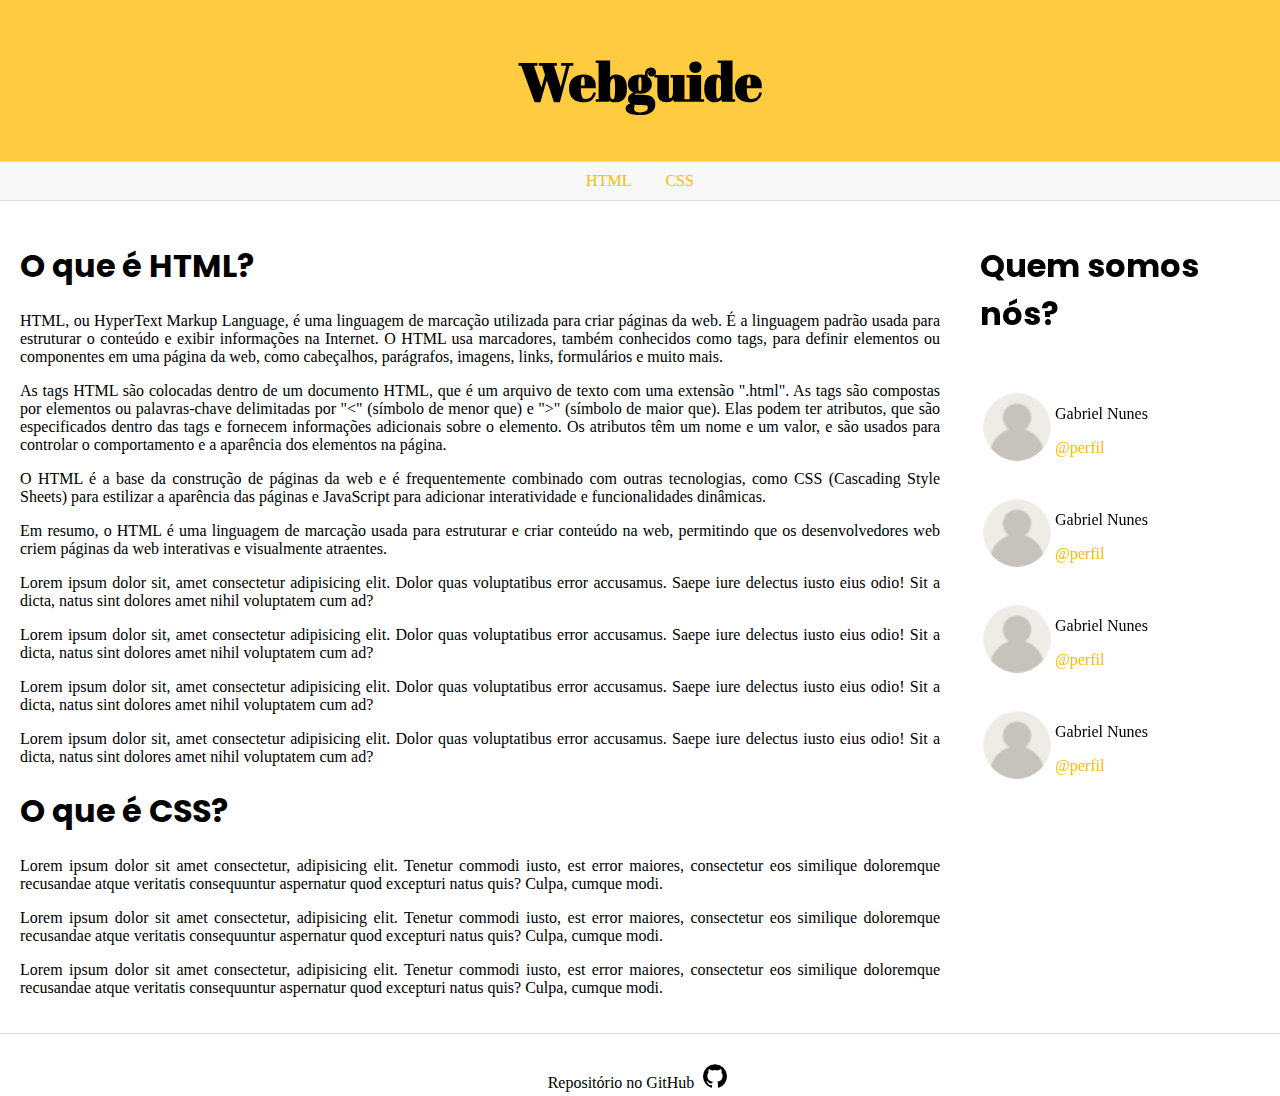
<file: index.html>
<!DOCTYPE html>
<html lang="pt-br">
<head>
    <meta charset="UTF-8">
    <meta http-equiv="X-UA-Compatible" content="IE=edge">
    <meta name="viewport" content="width=device-width, initial-scale=1.0">
    <title>WebGuide HTML/CSS</title>
    <link rel="shortcut icon" href="images/favicon.ico" type="image/x-icon"> <!--Favicon-->
    <link rel="stylesheet" href="style.css"> <!--CSS externo-->
</head>
<body>
    <section id="cabeçalho"> <!--Cabeçalho da página-->
        <header>
            <h1 class="título">Webguide</h1>
            <nav id="barraNavegacao">
                <a href="pagina02html.html" id="html"> HTML</a>
                <a href="pagina03css.html" id="css"> CSS</a>
            </nav>
        </header>
    </section>

    <div class="linha">
        <section id="conteudo"> <!--Conteúdo-->
            <article>
                <h1>O que é HTML?</h1>
                <p>HTML, ou HyperText Markup Language, é uma linguagem de marcação utilizada para criar páginas da web. É a linguagem padrão usada para estruturar o conteúdo e exibir informações na Internet. O HTML usa marcadores, também conhecidos como tags, para definir elementos ou componentes em uma página da web, como cabeçalhos, parágrafos, imagens, links, formulários e muito mais.</p>
                <p>As tags HTML são colocadas dentro de um documento HTML, que é um arquivo de texto com uma extensão ".html". As tags são compostas por elementos ou palavras-chave delimitadas por "&lt;" (símbolo de menor que) e "&gt;" (símbolo de maior que). Elas podem ter atributos, que são especificados dentro das tags e fornecem informações adicionais sobre o elemento. Os atributos têm um nome e um valor, e são usados para controlar o comportamento e a aparência dos elementos na página.</p>
                <p>O HTML é a base da construção de páginas da web e é frequentemente combinado com outras tecnologias, como CSS (Cascading Style Sheets) para estilizar a aparência das páginas e JavaScript para adicionar interatividade e funcionalidades dinâmicas.</p>
                <p>Em resumo, o HTML é uma linguagem de marcação usada para estruturar e criar conteúdo na web, permitindo que os desenvolvedores web criem páginas da web interativas e visualmente atraentes.</p>
                <p>Lorem ipsum dolor sit, amet consectetur adipisicing elit. Dolor quas voluptatibus error accusamus. Saepe iure delectus iusto eius odio! Sit a dicta, natus sint dolores amet nihil voluptatem cum ad?</p>
                <p>Lorem ipsum dolor sit, amet consectetur adipisicing elit. Dolor quas voluptatibus error accusamus. Saepe iure delectus iusto eius odio! Sit a dicta, natus sint dolores amet nihil voluptatem cum ad?</p>
                <p>Lorem ipsum dolor sit, amet consectetur adipisicing elit. Dolor quas voluptatibus error accusamus. Saepe iure delectus iusto eius odio! Sit a dicta, natus sint dolores amet nihil voluptatem cum ad?</p>
                <p>Lorem ipsum dolor sit, amet consectetur adipisicing elit. Dolor quas voluptatibus error accusamus. Saepe iure delectus iusto eius odio! Sit a dicta, natus sint dolores amet nihil voluptatem cum ad?</p>
                <h1>O que é CSS?</h1>
                <p>Lorem ipsum dolor sit amet consectetur, adipisicing elit. Tenetur commodi iusto, est error maiores, consectetur eos similique doloremque recusandae atque veritatis consequuntur aspernatur quod excepturi natus quis? Culpa, cumque modi.</p>
                <p>Lorem ipsum dolor sit amet consectetur, adipisicing elit. Tenetur commodi iusto, est error maiores, consectetur eos similique doloremque recusandae atque veritatis consequuntur aspernatur quod excepturi natus quis? Culpa, cumque modi.</p>
                <p>Lorem ipsum dolor sit amet consectetur, adipisicing elit. Tenetur commodi iusto, est error maiores, consectetur eos similique doloremque recusandae atque veritatis consequuntur aspernatur quod excepturi natus quis? Culpa, cumque modi.</p>
            </article>
        </section>
        
        <aside> <!--Barra Lateral-->
            <div id="quemsomos">
                <h1>Quem somos nós?</h1>
                    <table id="tabelaComponente">
                        <tr class="profile1-card">
                            <td><img src="images/user_48px.png" class="user_image"></td>
                            <td>
                                <span>
                                    <p class="user_name">Gabriel Nunes</p>
                                    <a href="https://github.com/gabriel-nunes-s" class="user_link">@perfil</a>
                                </span>
                            </td>
                        </tr>
                        <tr class="profile2-card">
                            <td><img src="images/user_48px.png" class="user_image"></td>
                            <td>
                                <span>
                                    <p class="user_name">Gabriel Nunes</p>
                                    <a href="https://github.com/gabriel-nunes-s" class="user_link">@perfil</a>
                                </span>
                            </td>
                        </tr>
                        <tr class="profile3-card">
                            <td><img src="images/user_48px.png" class="user_image"></td>
                            <td>
                                <span>
                                    <p class="user_name">Gabriel Nunes</p>
                                    <a href="https://github.com/gabriel-nunes-s" class="user_link">@perfil</a>
                                </span>
                            </td>
                        </tr>
                        <tr class="profile4-card">
                            <td><img src="images/user_48px.png" class="user_image"></td>
                            <td>
                                <span>
                                    <p class="user_name">Gabriel Nunes</p>
                                    <a href="https://github.com/gabriel-nunes-s" class="user_link">@perfil</a>
                                </span>
                            </td>
                        </tr>
                    </table>
            </div>
        </aside>
    </div>

    <section id="rodapé"> <!--Rodapé da págine-->
        <footer>
            <span>
                <a href="https://github.com/gabriel-nunes-s/webguide-html-css" id="repositorio">Repositório no GitHub <img src="images/github.png" alt="icone" hspace="5"></a>
            </span>
        </footer>
    </section>

    <script src="script.js"></script>
</body>
</html>
</file>
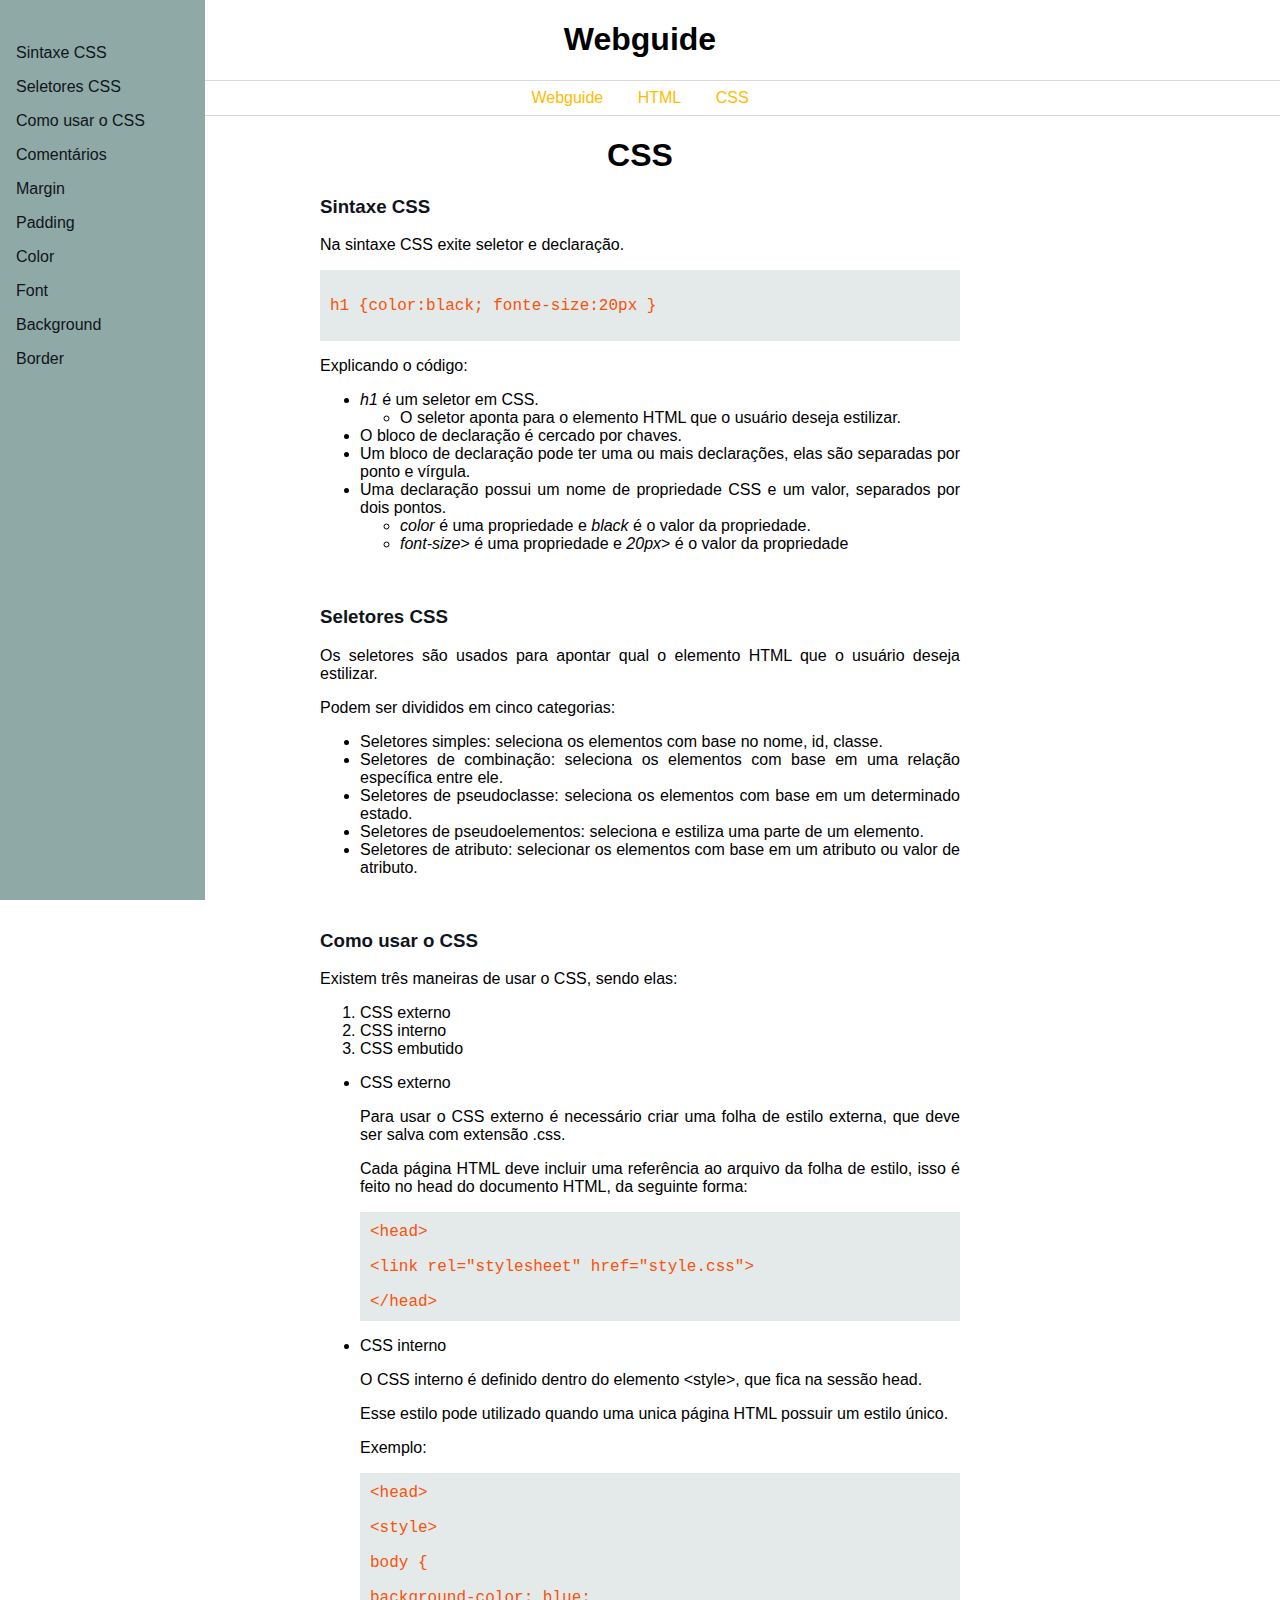
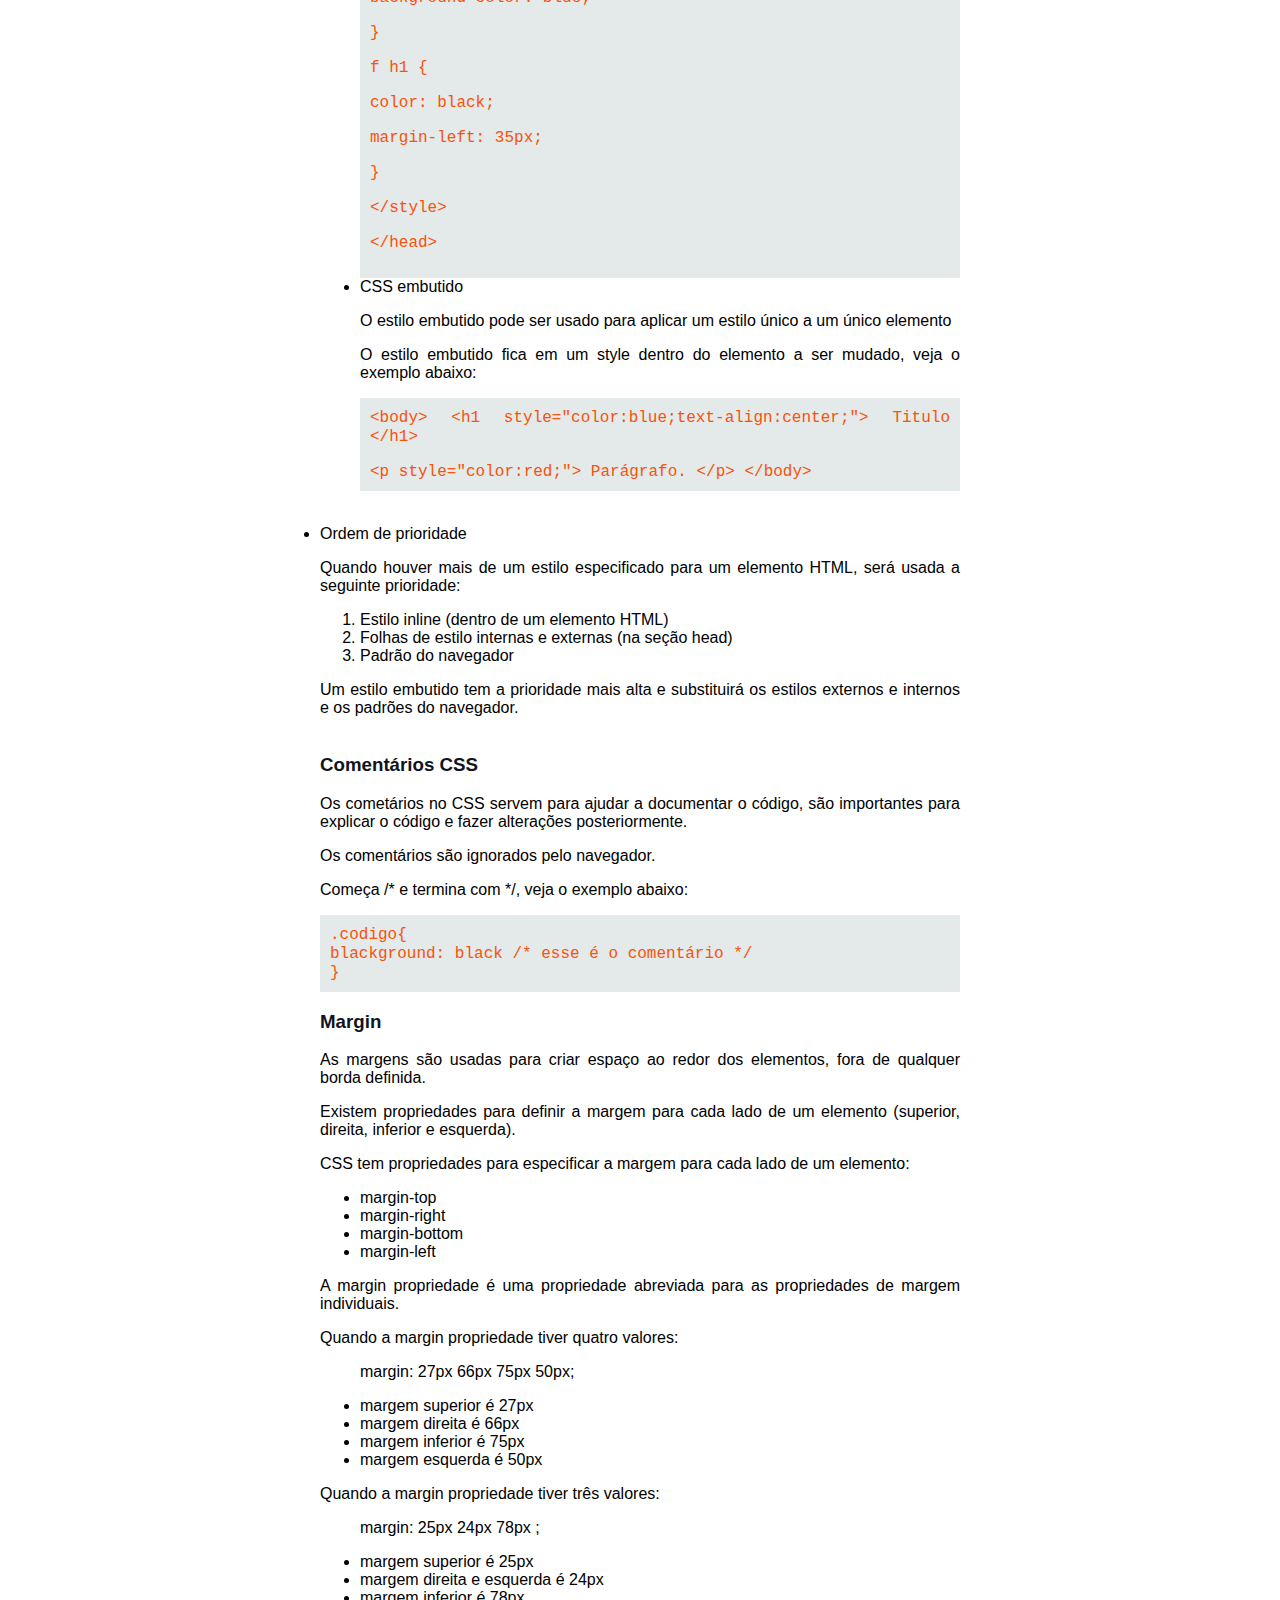
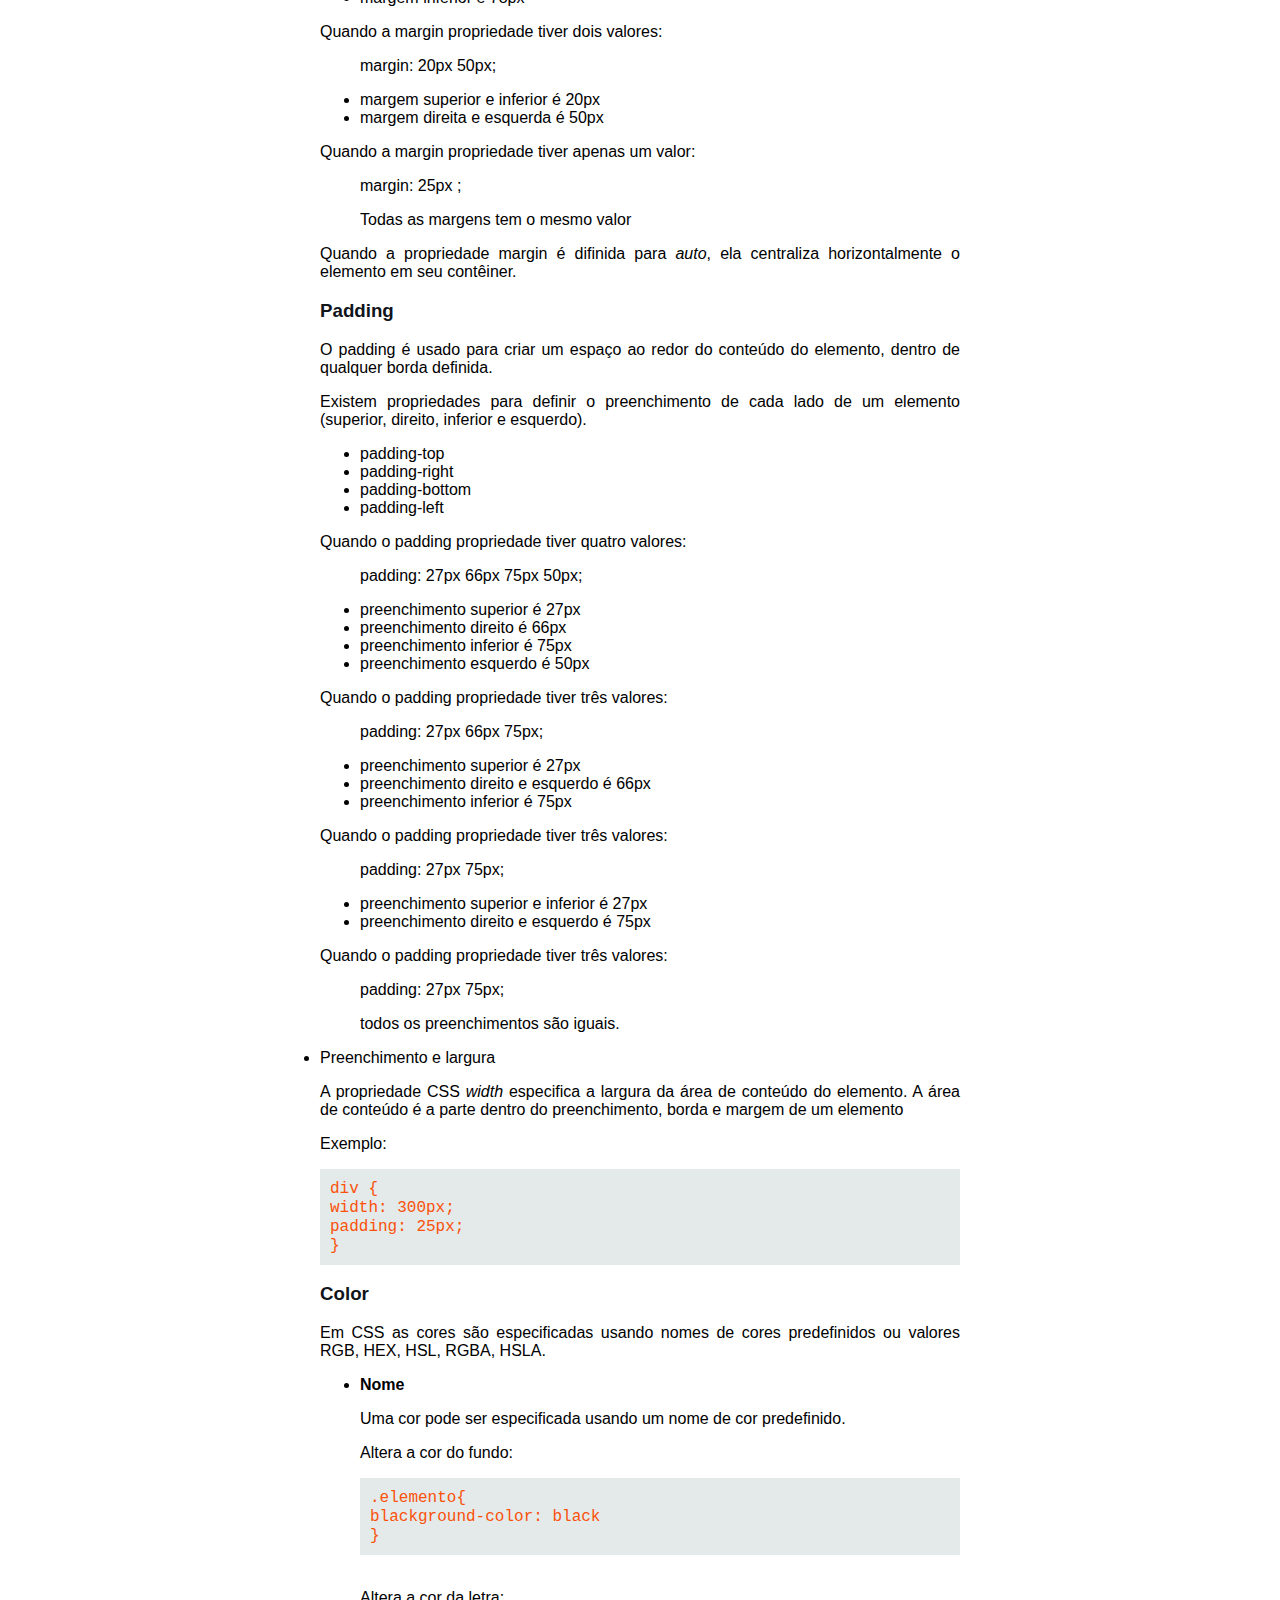
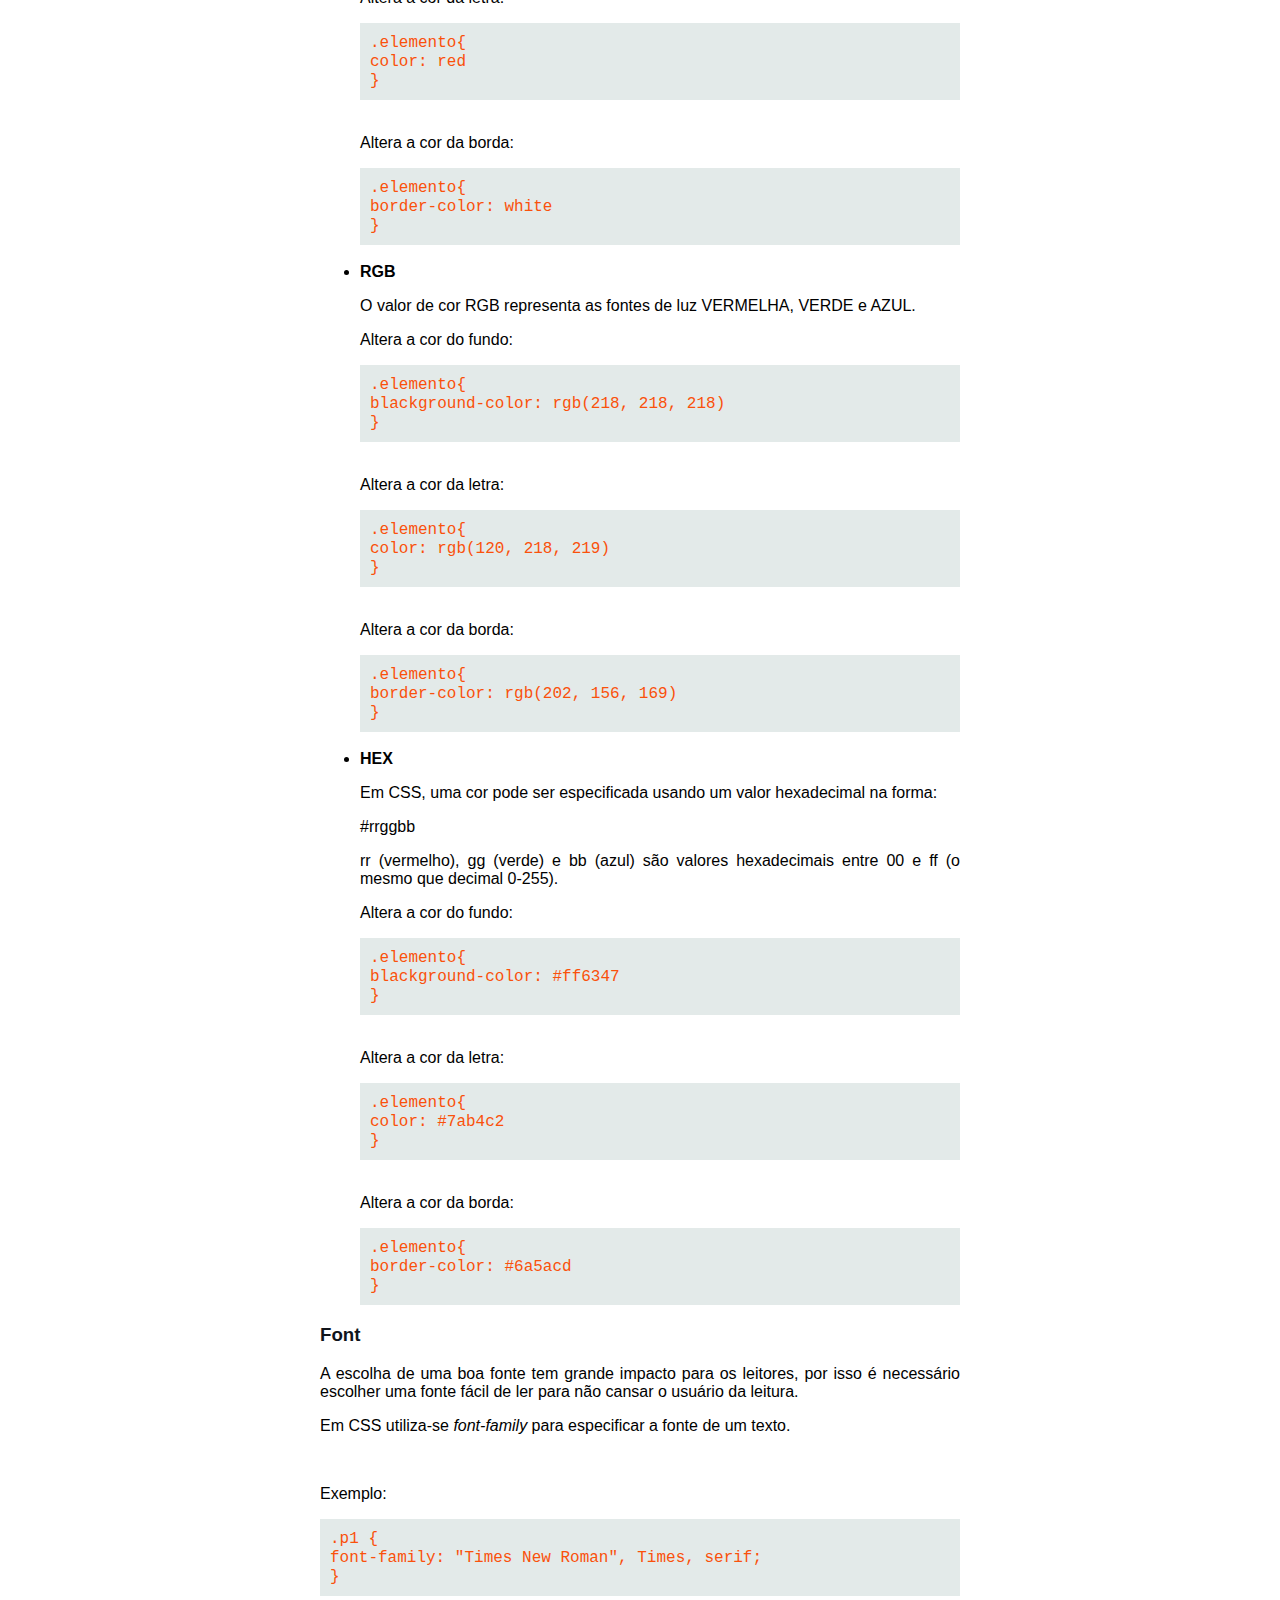
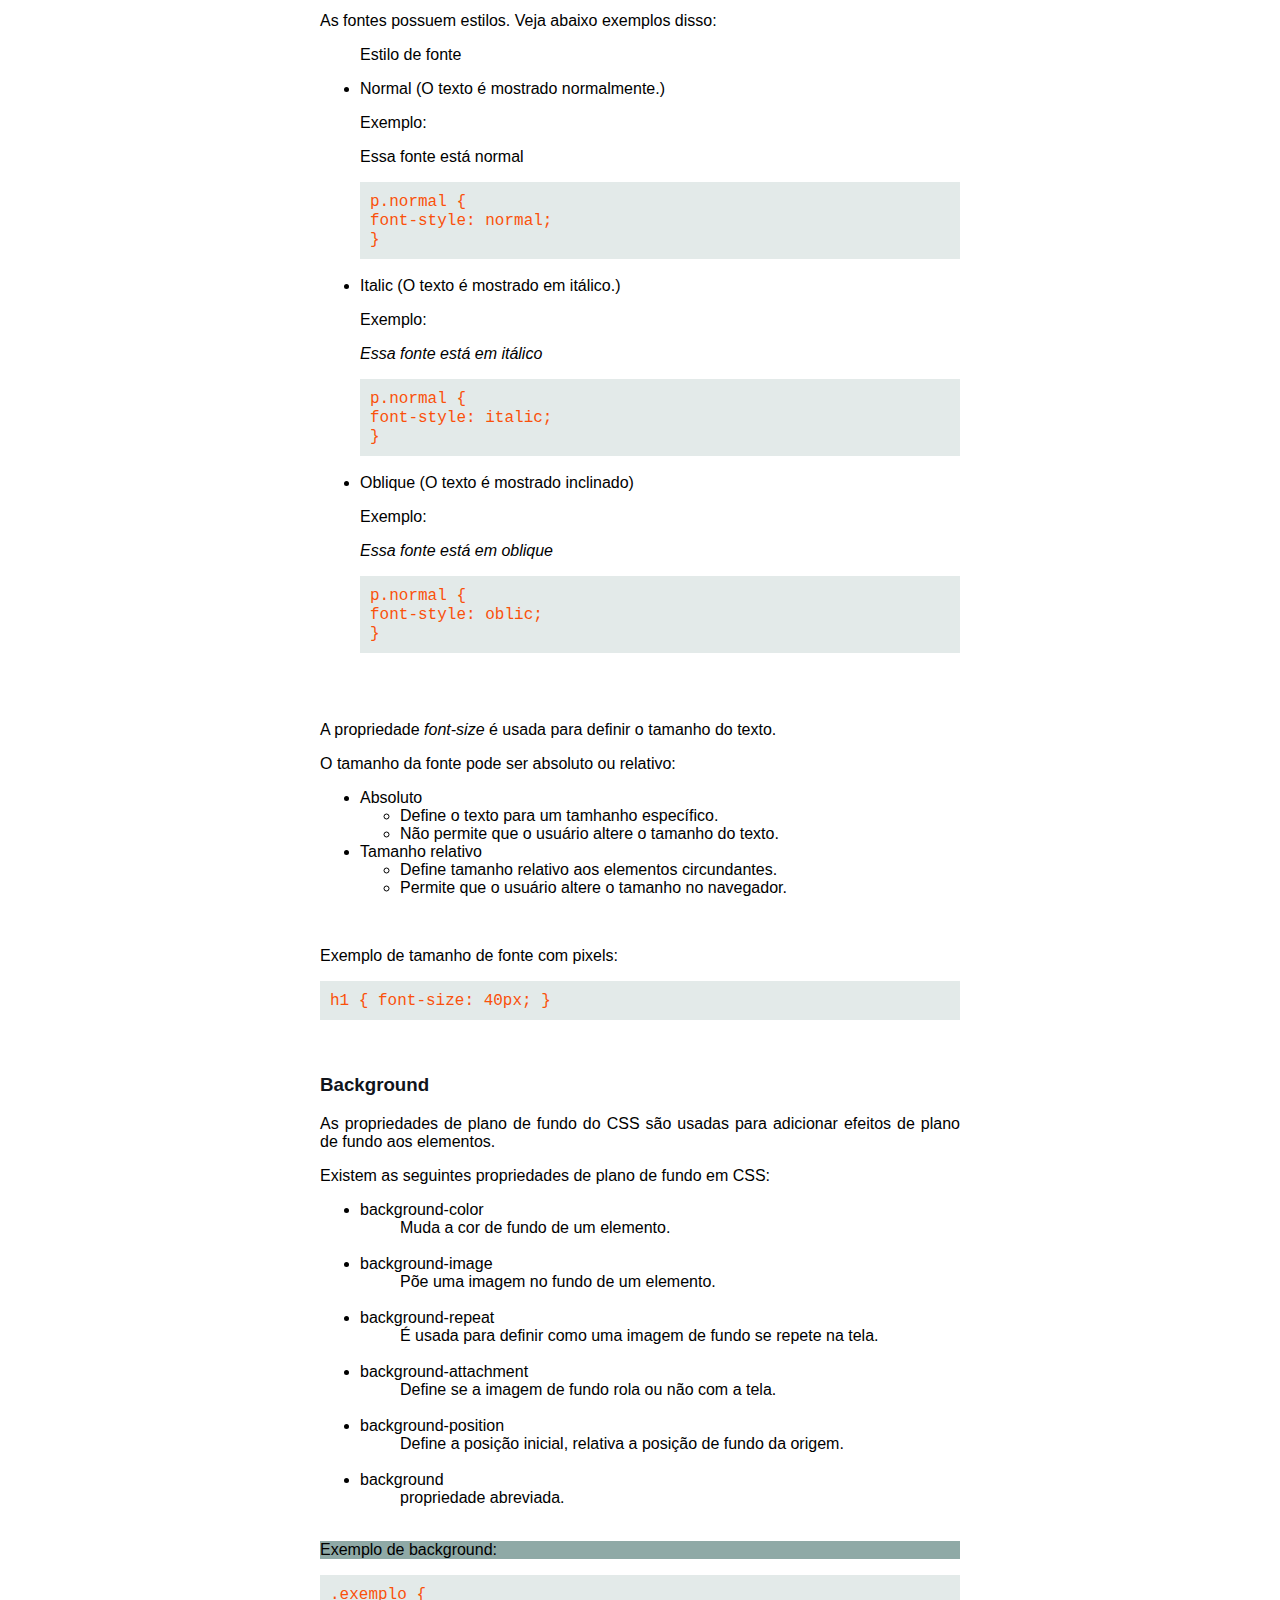
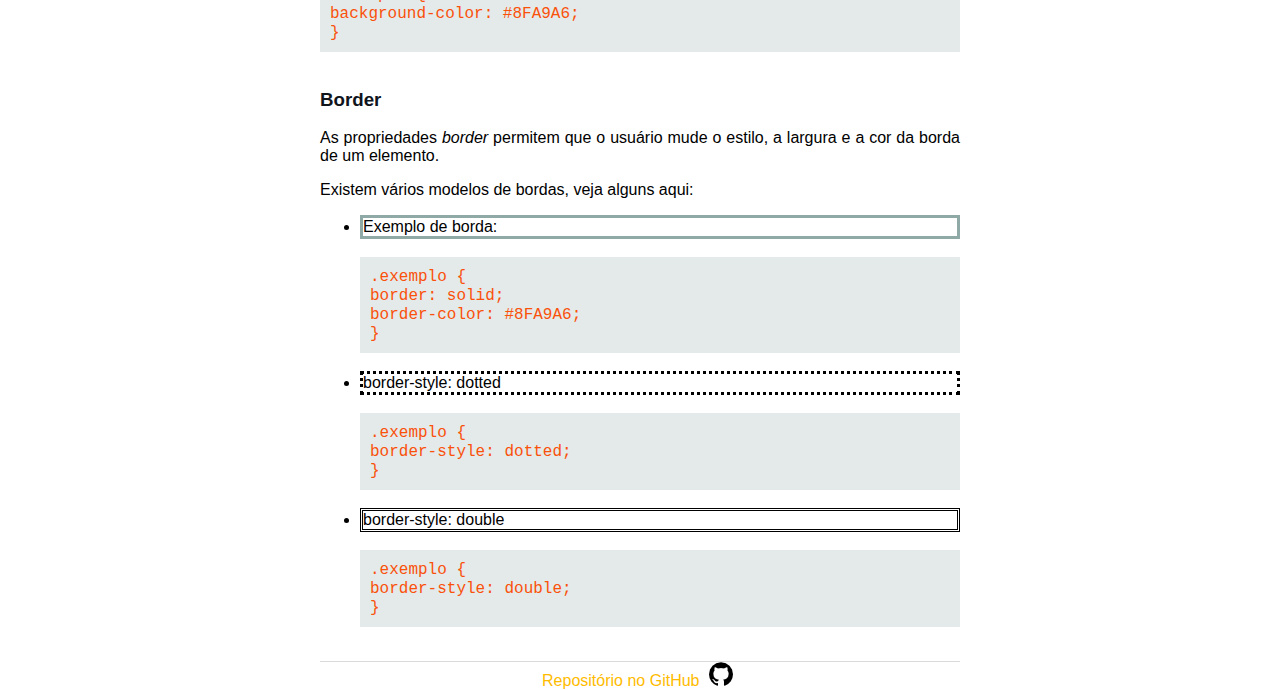
<file: webguide-html-css-main/pagina03css.html>
<!DOCTYPE html>
<html lang=pt-br>
<head>
    <meta charset="UTF-8">
    <meta http-equiv="X-UA-Compatible" content="IE=edge">
    <meta name="viewport" content="width=device-width, initial-scale=1.0">
    <title>WebGuide CSS</title>
    <link rel="shortcut icon" href="images/favicon.ico" type="image/x-icon"> <!--Favicon-->
    <link rel="stylesheet" href="style03.css"> <!--CSS externo-->


</head>
<body>
    <section id="cabeçalho"> <!--Cabeçalho da página-->
        <header>
            <h1 class="título">Webguide</h1>
            <nav id="barraNavegacao">
                <a href="index.html" id="Webguide">Webguide</a>
                <a href="pagina02html.html" id="html"> HTML</a>
                <a href="pagina03css.html" id="css"> CSS</a></li></nav>
        </header>
    </section>

    <div class="navbar">
        <ul>
            <br>
            <br>
            <li><a href="#sintaxe">Sintaxe CSS</a></li>
            <li><a href="#seletores">Seletores CSS</a></li>
            <li><a href="#comoUsar"> Como usar o CSS</a></li>
            <li><a href="#comentarios"> Comentários</a></li>
            <li><a href="#margin">Margin</a></li>
            <li><a href="#padding">Padding</a></li>
            <li><a href="#color">Color</a></li>
            <li><a href="#font">Font</a></li>
            <li><a href="#background">Background</a></li>
            <li><a href="#border">Border</a></li>
        </ul>
    </div>
    <div class="tudo">

    <h1>CSS</h1>

       <h3 id="sintaxe">Sintaxe CSS</h3>

    <p>Na sintaxe CSS exite seletor e declaração.</p>

    <div class="codigo">
        <p> <code> h1 {color:black; fonte-size:20px }</code></p>
    </div> <!--codigo-->

    <div class="explicacao">
        <p>Explicando o código: </p>
        <ul>
            <li> <em> h1 </em>é um seletor em CSS. 
                <ul><li>O seletor aponta para o elemento HTML que o usuário deseja estilizar.</li></ul>
            </li>
            <li>O bloco de declaração é cercado por chaves.</li>
            <li>Um bloco de declaração pode ter uma ou mais declarações, elas são separadas por ponto e vírgula.</li>
            <li>Uma declaração possui um nome de propriedade CSS e um valor, separados por dois pontos.
                <ul> <li> <em> color</em> é uma propriedade e <em>black </em> é o valor da propriedade.</li>
                     <li><em>font-size</em>> é uma propriedade e <em>20px</em>> é o valor da propriedade</li> </ul>
            </li>
        </ul> <!--explicacao-->
    </div> <!--explicacao-->
        <br>

                                        <!--SELETORES-->
    <h3 id="seletores">Seletores CSS</h3>
    <P>Os seletores são usados para apontar qual o elemento HTML que o usuário deseja estilizar.</P>
    <p>Podem ser divididos em cinco categorias: </p>

    <div class="explicacao">
        <ul>
            <li>Seletores simples: seleciona os elementos com base no nome, id, classe.</li>
            <li>Seletores de combinação: seleciona os elementos com base em uma relação específica entre ele.</li>
            <li>Seletores de pseudoclasse: seleciona os elementos com base em um determinado estado.</li>
            <li>Seletores de pseudoelementos: seleciona e estiliza uma parte de um elemento.</li>
            <li>Seletores de atributo: selecionar os elementos com base em um atributo ou valor de atributo.</li>

        </ul>

                                            <!--COMO USAR-->
    <br>
    <div class="comoUsar">
    <h3 id="comoUsar">Como usar o CSS</h3>

    <p>Existem três maneiras de usar o CSS, sendo elas:</p>
    <ol>
        <li>CSS externo</li>
        <li>CSS interno</li>
        <li>CSS embutido</li>
    </ol>

    <ul>
        <li>CSS externo
            <p>Para usar o CSS externo é necessário criar uma folha de estilo externa, que deve ser 
                salva com extensão .css.</p>
            <p>Cada página HTML deve incluir uma referência ao arquivo da folha de estilo,
                 isso é feito no head do documento  HTML, da seguinte forma: </p>
                 <div class="codigo"> <code> 
                &lt;head&gt; 
                <p></p>
                 </p>&lt;link rel="stylesheet" href="style.css"&gt; 
                 <p></p>

                 &lt;/head&gt; 
            </code> </div> <!--codigo-->
            
            <p></p>
        </li>
        <li> CSS interno
            <p>O CSS interno é definido dentro do elemento &lt;style&gt;, que fica na sessão head.</p>
            <p>Esse estilo pode utilizado quando  uma unica página HTML possuir um estilo único.</p>
            <p>Exemplo:</p>
            <div class="codigo"> <code>
                &lt;head> <p></p>
                &lt;style> <p></p>
                    body { <p></p>
                      background-color: blue; <p></p>
                    } <p></p>
                    <p></p>f
                    h1 { <p></p>
                      color: black; <p></p>
                      margin-left: 35px; <p></p>
                    } <p></p>
                    &lt;/style> <p></p>
                    &lt;/head> <p></p>
                    <p></p>
            </code> </div> <!--codigo-->
        </li>

            <li> CSS embutido
                <p> O estilo embutido pode ser usado para aplicar um estilo único a um único elemento </p>
                <p>O estilo embutido fica em um style dentro do elemento a ser mudado, veja o exemplo abaixo: </p>

                <div class="codigo">
                    <code>
                    &lt;body>

                        &lt;h1 style="color:blue;text-align:center;"> Titulo &lt;/h1> <p></p>
                        &lt;p style="color:red;"> Parágrafo. &lt;/p>
                        
                    &lt;/body>

                </code> </div>
                
            </li>
    </ul>
    <br>
    <li> Ordem de prioridade

    <p> Quando houver mais de um estilo especificado para um elemento HTML, será usada a seguinte prioridade: </p>

    <ol>
        <li>Estilo inline (dentro de um elemento HTML)</li>
        <li>Folhas de estilo internas e externas (na seção head)</li>
        <li>Padrão do navegador</li>
    </ol>
    Um estilo embutido tem a prioridade mais alta e substituirá os estilos externos e internos e os padrões do navegador.
</li>
</div>

    <br>
                                        <!--COMENTÁRIOS-->
    <div class="comentario">
        <h3 id="comentarios"> Comentários CSS</h3>

        <p>Os cometários no CSS servem para ajudar a documentar o código, são importantes para explicar o código e fazer alterações posteriormente.</p>
        <p>Os comentários são ignorados pelo navegador.</p>
        <p>Começa /* e termina com */, veja o exemplo abaixo:</p>
        <div class="codigo"> <code>
           .codigo{ <br>
            blackground: black  /* esse é o comentário */ <br>
           }
        </code> </div> <!--codigo-->


    </div>
                                        <!--MARGIN-->
        <div class="margin">
        <h3 id="margin"> Margin</h3>
        <p>As margens são usadas para criar espaço ao redor dos elementos, fora de qualquer borda definida.</p>
        <p>Existem propriedades para definir a margem para cada lado de um elemento (superior, direita, inferior e esquerda).</p>
        <p>CSS tem propriedades para especificar a margem para cada lado de um elemento: </p>
        <ul>
            <li>margin-top</li>
            <li>margin-right</li>
            <li>margin-bottom</li>
            <li>margin-left</li>
        </ul>

        <p>A margin propriedade é uma propriedade abreviada para as propriedades de margem individuais.</p>
        <p>Quando a margin propriedade tiver quatro valores:</p> 
            <ul>
                <p>margin: 27px 66px 75px 50px;</p> 
                <li>margem superior é 27px</li>
                <li>margem direita é 66px</li>
                <li>margem inferior é 75px</li>
                <li>margem esquerda é 50px</li>
            </ul>

            <p>Quando a margin propriedade tiver três valores:</p> 
            <ul>
                <p>margin: 25px 24px 78px ;</p> 
                <li>margem superior é 25px</li>
                <li>margem direita e esquerda é 24px</li>
                <li>margem inferior é 78px</li>
            </ul>

            <p>Quando a margin propriedade tiver dois valores:</p> 
            <ul>
                <p>margin: 20px 50px;</p> 
                <li>margem superior e inferior é 20px</li>
                <li>margem direita e esquerda é 50px</li>
            </ul>

            <p>Quando a margin propriedade tiver apenas um valor:</p> 
            <ul>
                <p>margin: 25px ;</p>
                
                <p>Todas as margens tem o mesmo valor</p>
                </ul>


            <p>Quando a propriedade margin é difinida para <em>auto</em>, ela centraliza horizontalmente o elemento em seu contêiner.</p>
                




                                        <!--PADDING-->
        <div class="padding">  
        <h3 id="padding">Padding </h3>
        <p>O padding é usado para criar um espaço ao redor do conteúdo do elemento, dentro de qualquer borda definida.</p>
        <p>Existem propriedades para definir o preenchimento de cada lado de um elemento (superior, direito, inferior e esquerdo).</p>

        <ul>
            <li>padding-top</li>
            <li>padding-right</li>
            <li>padding-bottom</li>
            <li>padding-left</li>
        </ul>

        <p>Quando o padding propriedade tiver quatro valores:</p> 
        <ul>
            <p>padding: 27px 66px 75px 50px;</p> 
            <li>preenchimento superior é 27px</li>
            <li>preenchimento direito é 66px</li>
            <li>preenchimento inferior é 75px</li>
            <li>preenchimento esquerdo é 50px</li>
        </ul>

        <p>Quando o padding propriedade tiver três valores:</p> 
        <ul>
            <p>padding: 27px 66px 75px;</p> 
            <li>preenchimento superior é 27px</li>
            <li>preenchimento direito e esquerdo é 66px</li>
            <li>preenchimento inferior é 75px</li>
        </ul>

            <p>Quando o padding propriedade tiver três valores:</p> 
            <ul>
                <p>padding: 27px 75px;</p> 
                <li>preenchimento superior e inferior é 27px</li>
                <li>preenchimento direito e esquerdo é 75px</li>
            </ul>

            <p>Quando o padding propriedade tiver três valores:</p> 
            <ul>
                <p>padding: 27px 75px;</p> 
                <p>todos os preenchimentos são iguais.</p>
            </ul>

            <li> Preenchimento e largura
                <p>A propriedade CSS <em>width</em> especifica a largura da área de conteúdo do elemento. A área de conteúdo é a parte dentro do preenchimento, borda e margem de um elemento </p>
                <p>Exemplo:</p>
                <div class="codigo">
                    <code>
                        div { <br>
                            width: 300px; <br>
                            padding: 25px; <br>
                          }
                </code> </div>

            </li>



                                        <!--COLOR-->
        <div class="color">
        <h3 id="color">Color </h3>
        <p>Em CSS as cores são especificadas usando nomes de cores predefinidos ou valores RGB, HEX, HSL, RGBA, HSLA.</p>
            <ul>
                <li> <b>Nome </b> <p>Uma cor pode ser especificada usando um nome de cor predefinido.</p>
                    
                    <p>Altera a cor do fundo:</p>
                    <div class="codigo"> <code>
                        .elemento{ <br>
                         blackground-color: black <br>
                        }
                     </code> </div> <!--codigo-->

                     <br>
                     <p>Altera a cor da letra:</p>
                     <div class="codigo"> <code>
                        .elemento{ <br>
                         color: red <br>
                        }
                     </code> </div> <!--codigo-->
                </li>
                <br>
                <p>Altera a cor da borda:</p>
                <div class="codigo"> <code>
                   .elemento{ <br>
                    border-color: white <br>
                   }
                </code> </div> <!--codigo-->
           </li>
           <br>
                <li> <b>RGB</b>  <p>O valor de cor RGB representa as fontes de luz VERMELHA, VERDE e AZUL.</p> 
                    <p>Altera a cor do fundo:</p>
                    <div class="codigo"> <code>
                        .elemento{ <br>
                         blackground-color: rgb(218, 218, 218) <br>
                        }
                     </code> </div> <!--codigo-->

                     <br>
                     <p>Altera a cor da letra:</p>
                     <div class="codigo"> <code>
                        .elemento{ <br>
                         color: rgb(120, 218, 219)<br>
                        }
                     </code> </div> <!--codigo-->
                </li>
                <br>
                <p>Altera a cor da borda:</p>
                <div class="codigo"> <code>
                   .elemento{ <br>
                    border-color: rgb(202, 156, 169) <br>
                   }
                </code> </div> <!--codigo-->
            </li>

            <br>
            <li> <b>HEX</b>  <p>Em CSS, uma cor pode ser especificada usando um valor hexadecimal na forma:</p>
                <p>#rrggbb </p>
                <p>rr (vermelho), gg (verde) e bb (azul) são valores hexadecimais entre 00 e ff (o mesmo que decimal 0-255).</p>
                <p>Altera a cor do fundo:</p>
                <div class="codigo"> <code>
                    .elemento{ <br>
                     blackground-color: #ff6347 <br>
                    }
                 </code> </div> <!--codigo-->

                 <br>
                 <p>Altera a cor da letra:</p>
                 <div class="codigo"> <code>
                    .elemento{ <br>
                     color: #7ab4c2<br>
                    }
                 </code> </div> <!--codigo-->
            </li>
            <br>
            <p>Altera a cor da borda:</p>
            <div class="codigo"> <code>
               .elemento{ <br>
                border-color: #6a5acd <br>
               }
            </code> </div> <!--codigo-->
        </li>
            </ul>
        </div>

                                        <!--FONT-->
        <div class="font">
        <h3 id="font">Font </h3>
        <p> A escolha de uma boa fonte tem grande impacto para os leitores, por isso é necessário escolher uma fonte fácil de ler para não cansar o usuário da leitura.</p>
        <p>Em CSS utiliza-se <em>font-family</em> para especificar a fonte de um texto.</p>

        <br>
        <p>Exemplo:</p>
        <div class="codigo"> <code>
            .p1 { <br>
                font-family: "Times New Roman", Times, serif; <br>
              }
        </code> </div> <!--codigo-->

        <p>As fontes possuem estilos. Veja abaixo exemplos disso:</p>
        <ul>
            <p>Estilo de fonte</p>
            <li>Normal (O texto é mostrado normalmente.)</li>
            <p>Exemplo:</p>
            <p style="font-style: normal"> Essa fonte está normal</p>
            <div class="codigo"> <code>
                p.normal { <br>
                    font-style: normal; <br>
                  }
            </code> </div> <!--codigo--> <br>
            <li>Italic (O texto é mostrado em itálico.)</li>
            <p>Exemplo:</p>
            <p style="font-style: italic"> Essa fonte está em itálico</p>
            <div class="codigo"> <code>
                p.normal { <br>
                    font-style: italic; <br>
                  }
            </code> </div> <!--codigo--> <br>
            <li>Oblique (O texto é mostrado inclinado)</li>
            <p>Exemplo:</p>
            <p style="font-style: oblique"> Essa fonte está em oblique</p>
            <div class="codigo"> <code>
                p.normal { <br>
                    font-style: oblic; <br>
                  }
            </code> </div> <!--codigo--> <br>
        </ul> <br>

        <p>A propriedade <em>font-size</em> é usada para definir o tamanho do texto.</p>
        <p>O tamanho da fonte pode ser absoluto ou relativo:</p>
        <ul>
            <li> Absoluto
                <ul>
                <li>Define o texto para um tamhanho específico.</li>
                <li>Não permite que o usuário altere o tamanho do texto.</li>
            </ul>
            </li>
            <li> Tamanho relativo 
            <ul>
                <li>Define tamanho relativo aos elementos circundantes.</li>
                <li>Permite que o usuário altere o tamanho no navegador.</li>
            </ul>
            </li>
        </ul>
        <br>
        <p>Exemplo de tamanho de fonte com pixels:</p>
        </code> </div> <!--codigo-->
        <p> </p>
        <div class="codigo"> <code>
            h1 {
                font-size: 40px;
              }
              
        </code> </div> <!--codigo--> <br>
</ul> <br>


                                        <!--BACKGROUND-->
        <div class="background">
        <h3 id="background">Background</h3>
        <p>As propriedades de plano de fundo do CSS são usadas para adicionar efeitos de plano de fundo aos elementos.</p>
        <p>Existem as seguintes propriedades de plano de fundo em CSS:</p>
        <ul>
            <li>background-color
                <ul>Muda a cor de fundo de um elemento.</ul> <br>
            </li>            
            <li>background-image
                <ul>Põe uma imagem no fundo de um elemento.</ul> <br>
            </li>
            <li>background-repeat
                <ul>É usada para definir como uma imagem de fundo se repete na tela.</ul> <br>
            </li>
            <li>background-attachment
                <ul>Define se a imagem de fundo rola ou não com a tela.</ul> <br>
            </li>
            <li>background-position
                <ul>Define a posição inicial, relativa a posição de fundo da origem. </ul> <br>
            </li>
            <li>background
                <ul>propriedade abreviada.</ul> <br>
            </li>

        </ul>

        <p style="background-color: #8FA9A6;">Exemplo de background:</p>
    </code> </div> <!--codigo-->
    <p> </p>
    <div class="codigo"> <code>
        .exemplo { <br>
            background-color: #8FA9A6; <br>
          }
          
    </code> </div> <!--codigo--> <br>

                                        <!--BORDER-->
        <div class="border">
        <h3 id="border">Border </h3>
        <p>As propriedades <em>border</em> permitem que o usuário mude o estilo, a largura e a cor da borda de um elemento. </p>
        <p>Existem vários modelos de bordas, veja alguns aqui:</p>
            


        <ul>
            <li style="border: solid; border-color: #8FA9A6 ">Exemplo de borda:</li><br>
                <div class="codigo"> <code>
                    .exemplo { <br>
                        border: solid; <br>
                        border-color: #8FA9A6;<br>
                    } <br>
                </code> </div> <!--codigo--> <br>
        
            <li style="border-style: dotted;">border-style: dotted</li><br>
                <div class="codigo"> <code>
                    .exemplo { <br>
                        border-style: dotted; <br>
                    } <br>
                </code> </div> <!--codigo--> <br>

            <li style="border-style: double;">border-style: double</li><br>
                    <div class="codigo"> <code>
                        .exemplo { <br>
                            border-style: double; <br>
                        }
                    </code> </div> <!--codigo--> <br>

        </ul>


</div> <!--tudo-->

    <section id="rodapé"> <!--Rodapé da págine-->
        <footer>
            <span>
                <a href="https://github.com/gabriel-nunes-s/webguide-html-css" id="repositorio">Repositório no GitHub <img src="images/github.png" alt="icone" hspace="5"></a>
            </span>
        </footer>
    </section>
</body>
</html>
</file>
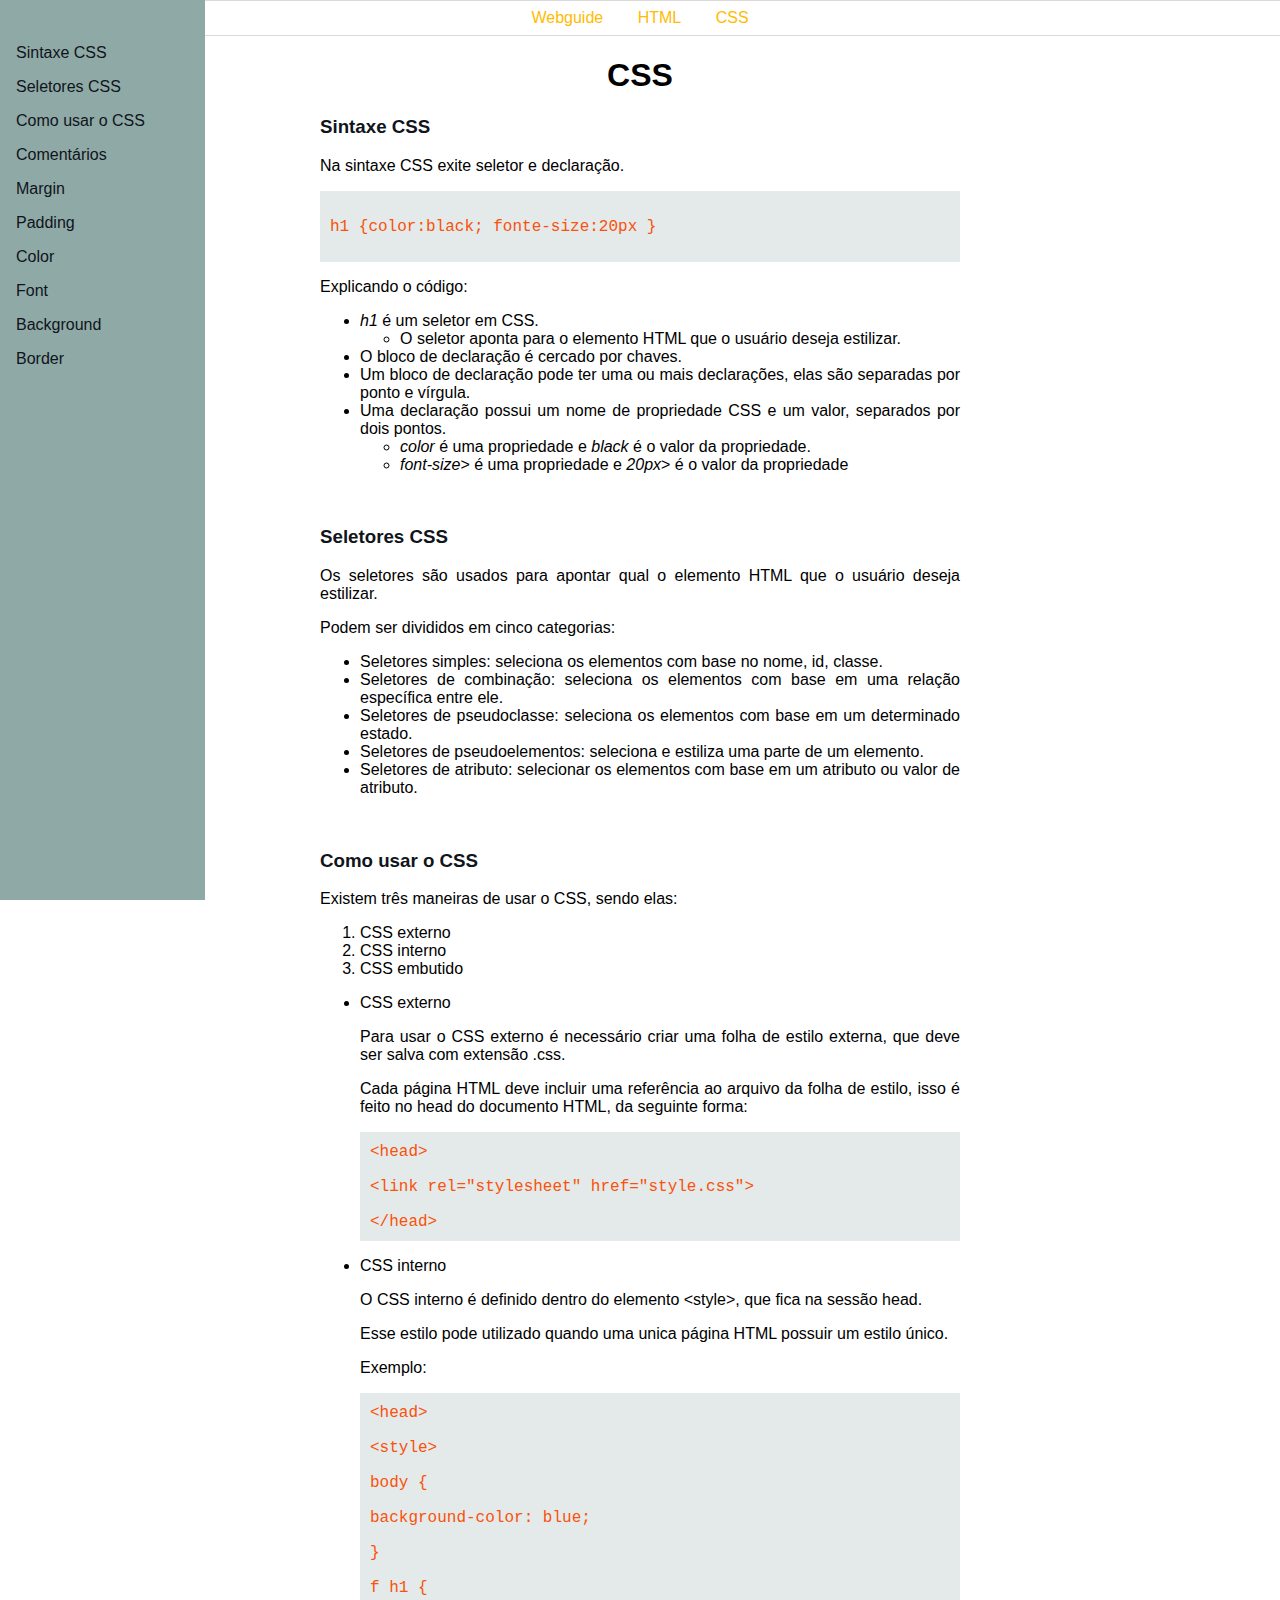
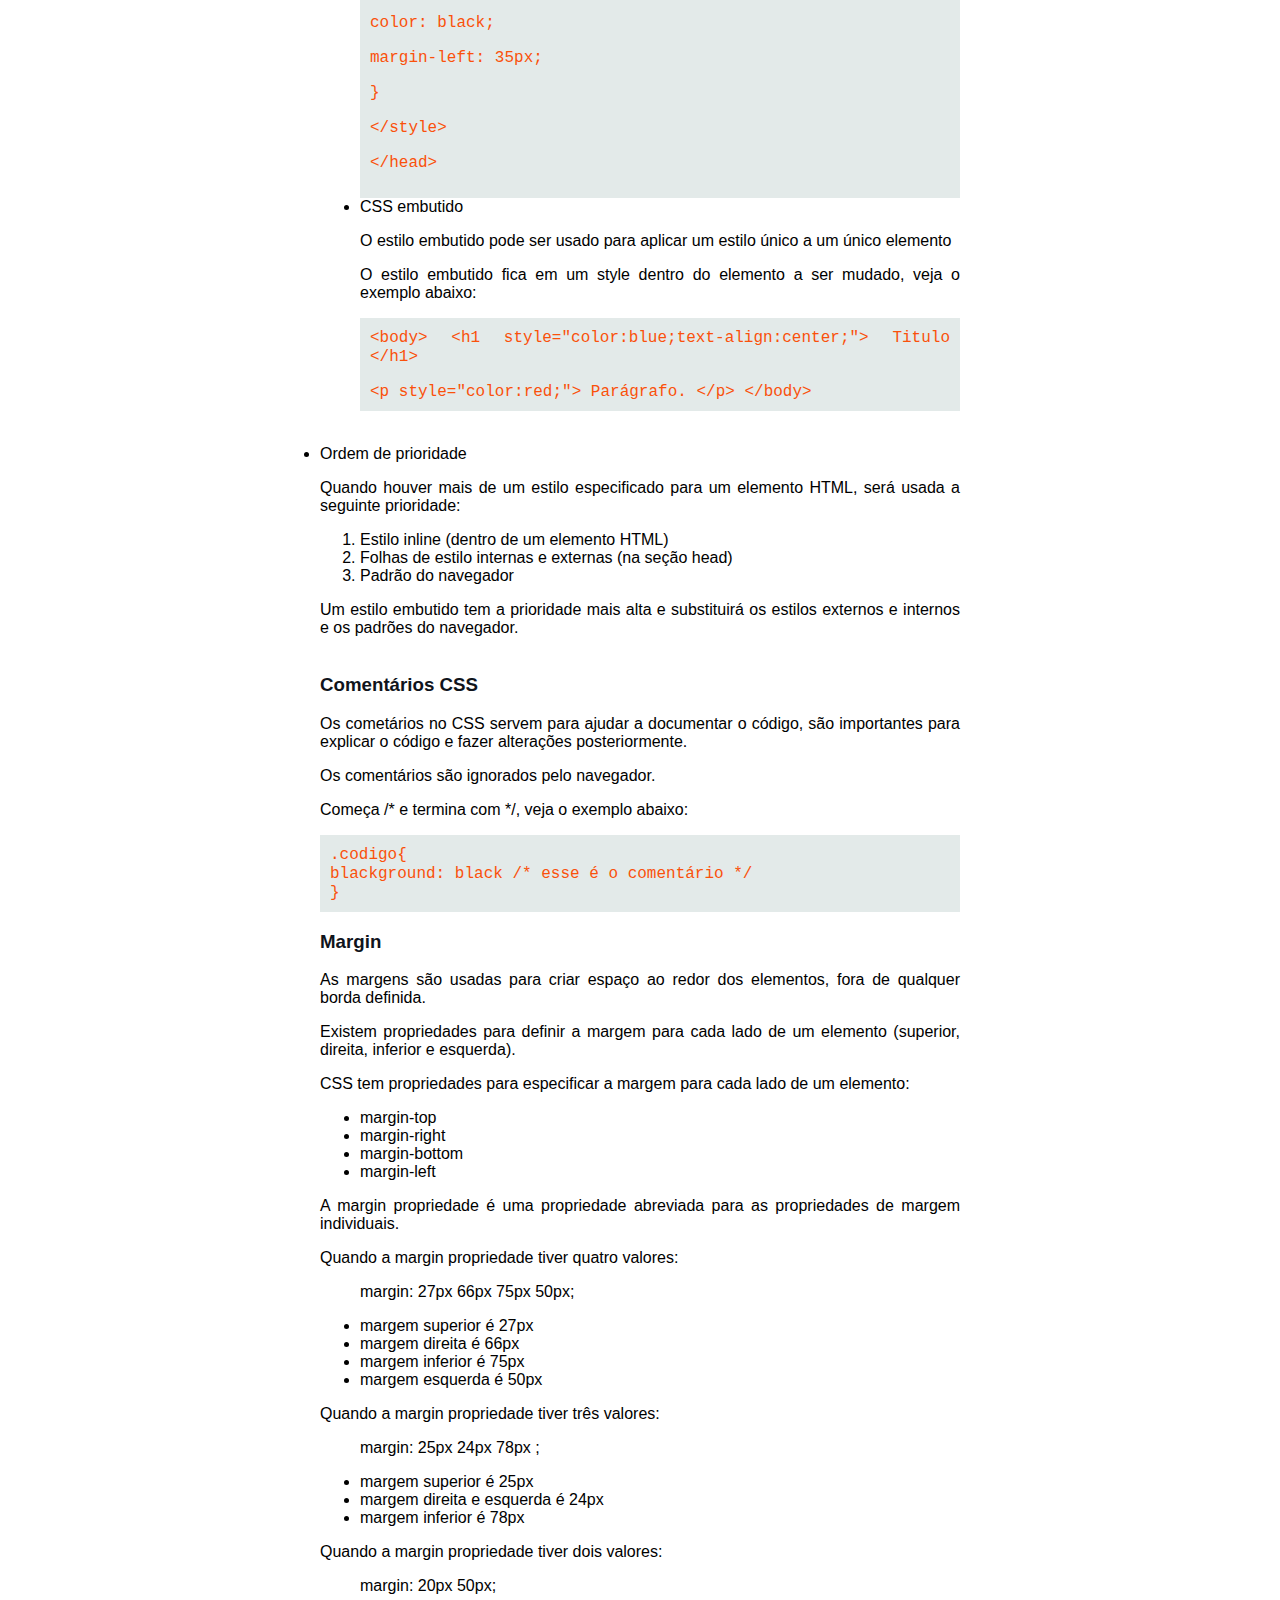
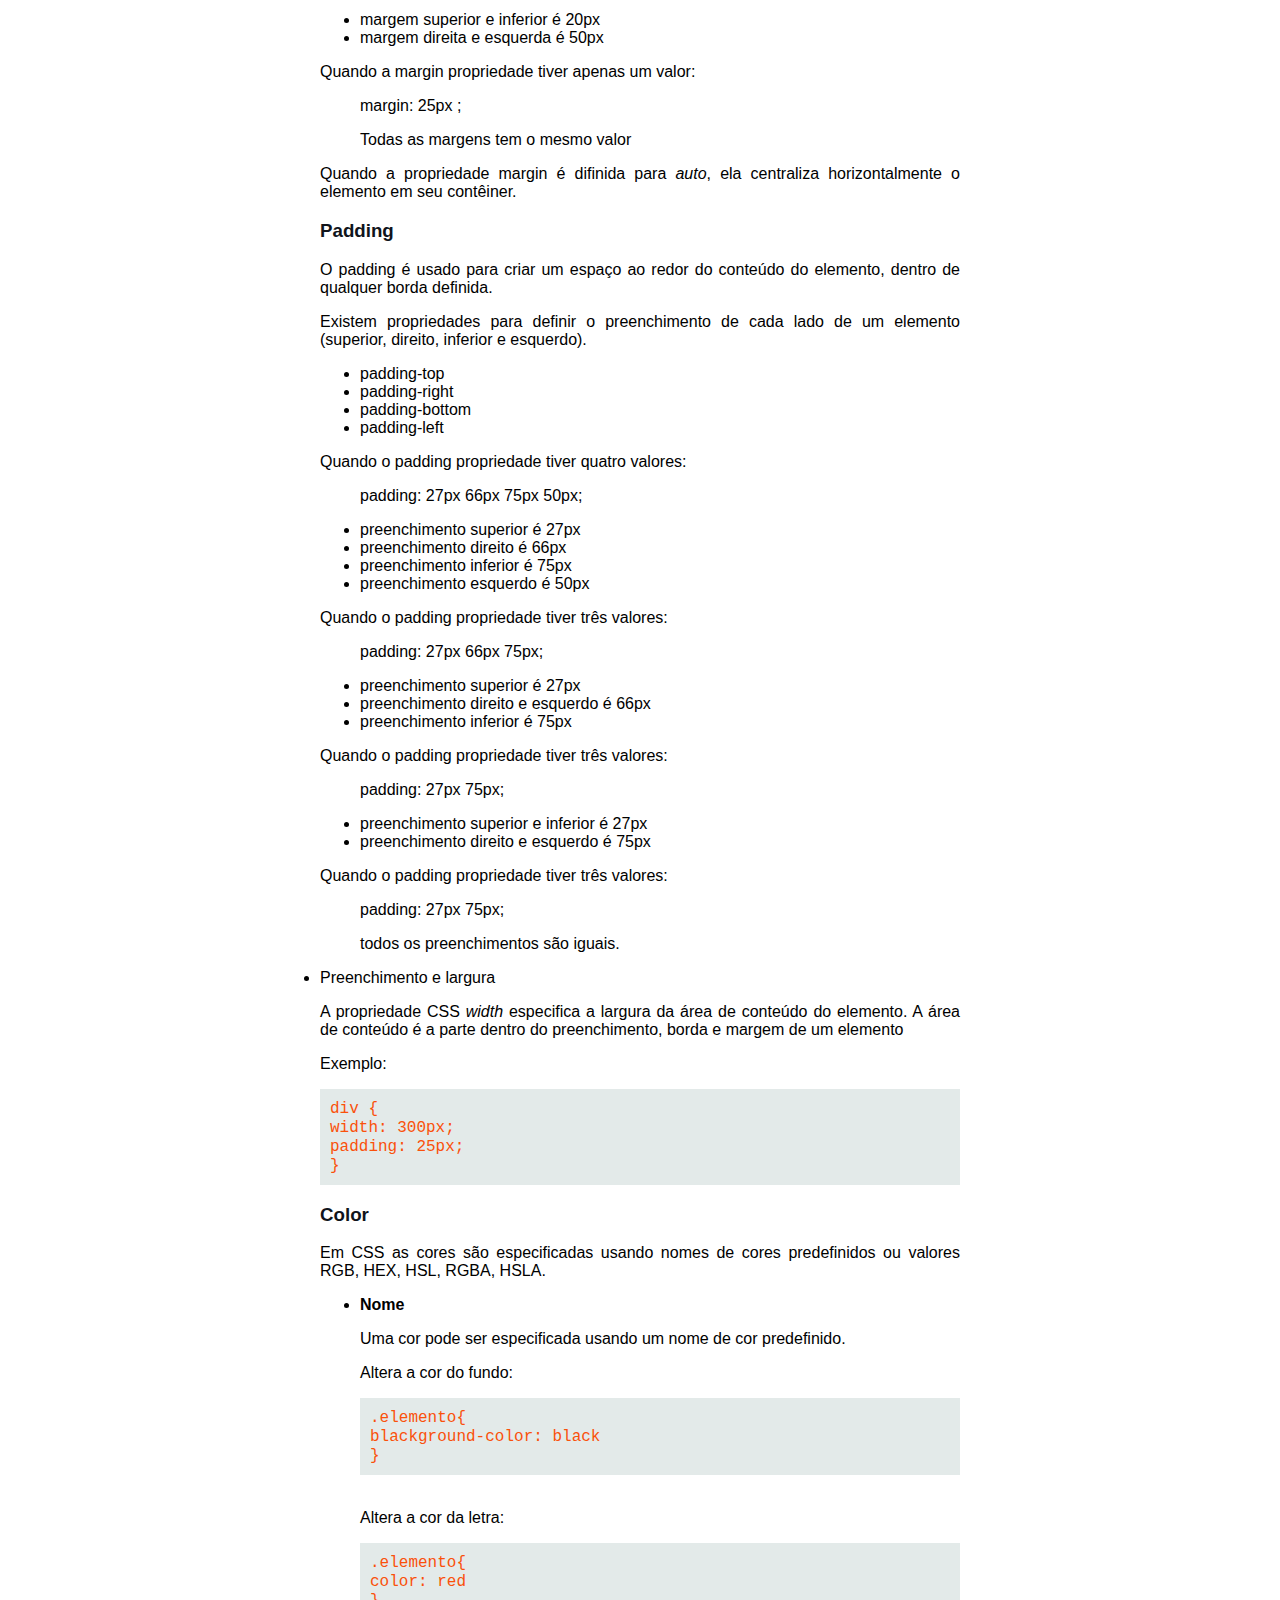
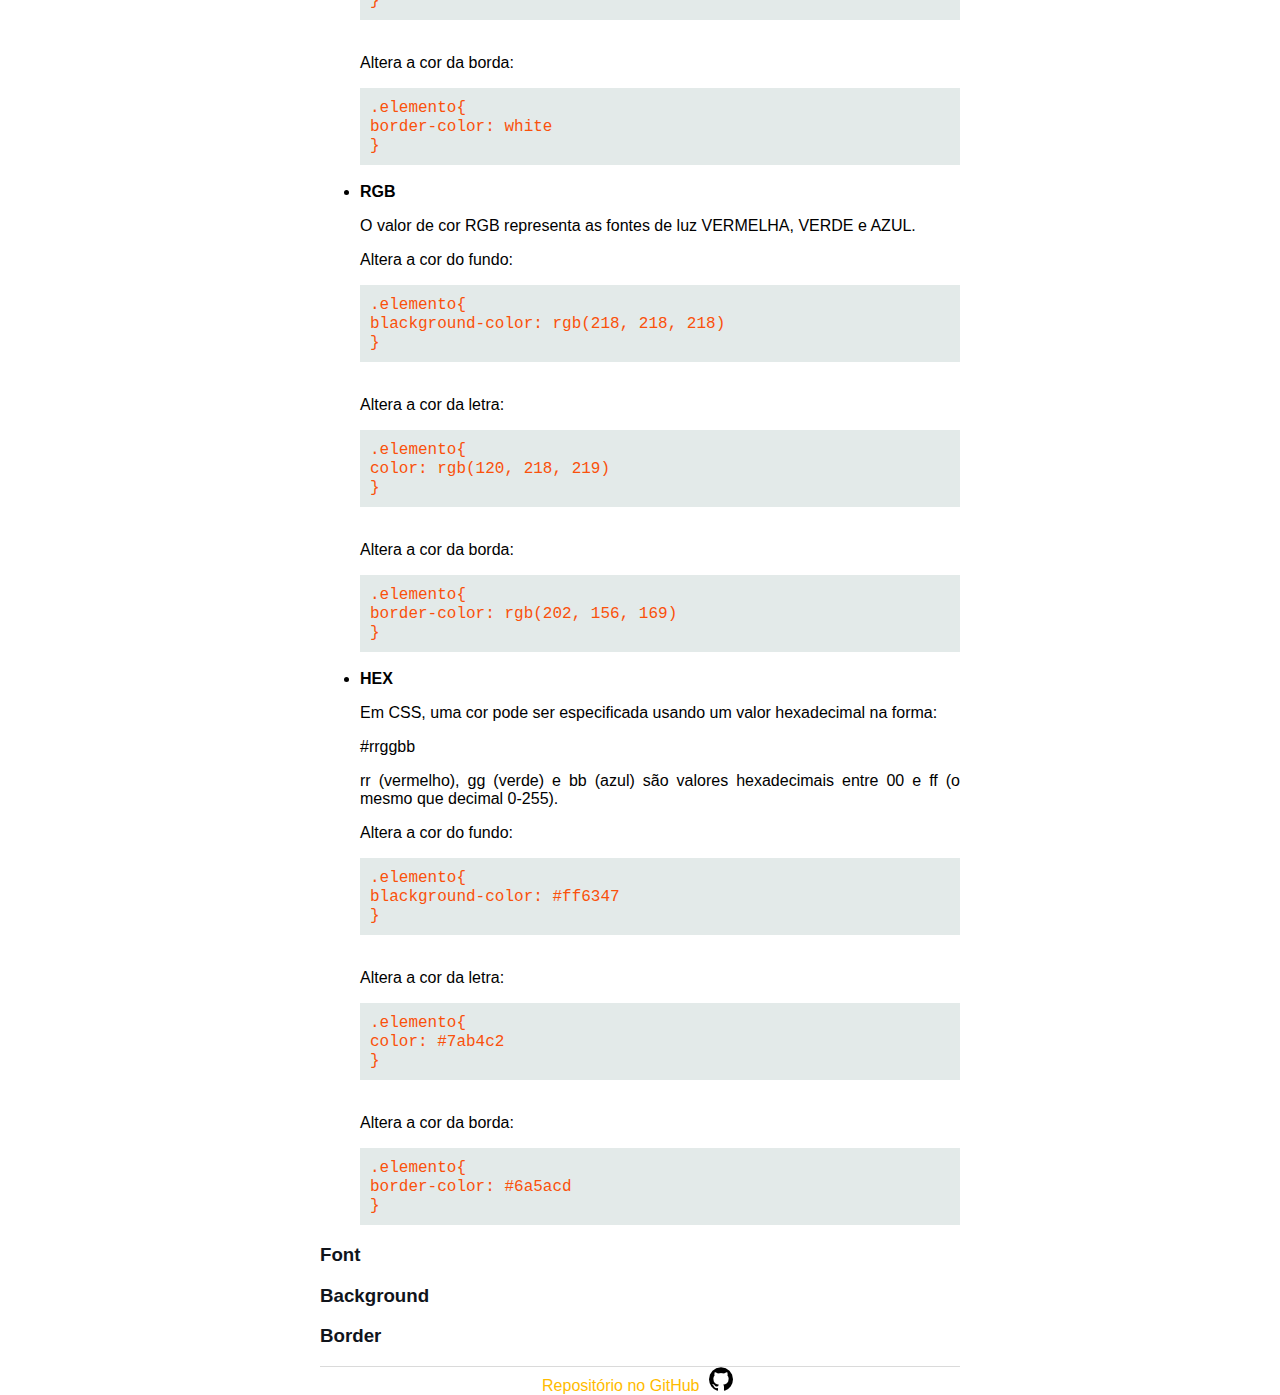
<file: projeto web grupo/webguide-html-css-main/pagina03css.html>
<!DOCTYPE html>
<html lang=pt-br>
<head>
    <meta charset="UTF-8">
    <meta http-equiv="X-UA-Compatible" content="IE=edge">
    <meta name="viewport" content="width=device-width, initial-scale=1.0">
    <title>WebGuide CSS</title>
    <link rel="shortcut icon" href="images/favicon.ico" type="image/x-icon"> <!--Favicon-->
    <link rel="stylesheet" href="style03.css"> <!--CSS externo-->


</head>
<body>

    <div class="navbar">
        <ul>
            <br>
            <br>
            <li><a href="#sintaxe">Sintaxe CSS</a></li>
            <li><a href="#seletores">Seletores CSS</a></li>
            <li><a href="#comoUsar"> Como usar o CSS</a></li>
            <li><a href="#comentarios"> Comentários</a></li>
            <li><a href="#margin">Margin</a></li>
            <li><a href="#padding">Padding</a></li>
            <li><a href="#color">Color</a></li>
            <li><a href="#font">Font</a></li>
            <li><a href="#background">Background</a></li>
            <li><a href="#border">Border</a></li>
        </ul>
    </div>
    <div>
        <nav id="barraNavegacao">
            <a href="index.html" id="Webguide">Webguide</a>
            <a href="pagina02html.html" id="html"> HTML</a>
            <a href="pagina03css.html" id="css"> CSS</a></li></nav>
    </div>

    <div class="tudo">

    <h1>CSS</h1>

       <h3 id="sintaxe">Sintaxe CSS</h3>

    <p>Na sintaxe CSS exite seletor e declaração.</p>

    <div class="codigo">
        <p> <code> h1 {color:black; fonte-size:20px }</code></p>
    </div> <!--codigo-->

    <div class="explicacao">
        <p>Explicando o código: </p>
        <ul>
            <li> <em> h1 </em>é um seletor em CSS. 
                <ul><li>O seletor aponta para o elemento HTML que o usuário deseja estilizar.</li></ul>
            </li>
            <li>O bloco de declaração é cercado por chaves.</li>
            <li>Um bloco de declaração pode ter uma ou mais declarações, elas são separadas por ponto e vírgula.</li>
            <li>Uma declaração possui um nome de propriedade CSS e um valor, separados por dois pontos.
                <ul> <li> <em> color</em> é uma propriedade e <em>black </em> é o valor da propriedade.</li>
                     <li><em>font-size</em>> é uma propriedade e <em>20px</em>> é o valor da propriedade</li> </ul>
            </li>
        </ul> <!--explicacao-->
    </div> <!--explicacao-->
        <br>

                                        <!--SELETORES-->
    <h3 id="seletores">Seletores CSS</h3>
    <P>Os seletores são usados para apontar qual o elemento HTML que o usuário deseja estilizar.</P>
    <p>Podem ser divididos em cinco categorias: </p>

    <div class="explicacao">
        <ul>
            <li>Seletores simples: seleciona os elementos com base no nome, id, classe.</li>
            <li>Seletores de combinação: seleciona os elementos com base em uma relação específica entre ele.</li>
            <li>Seletores de pseudoclasse: seleciona os elementos com base em um determinado estado.</li>
            <li>Seletores de pseudoelementos: seleciona e estiliza uma parte de um elemento.</li>
            <li>Seletores de atributo: selecionar os elementos com base em um atributo ou valor de atributo.</li>

        </ul>

                                            <!--COMO USAR-->
    <br>
    <div class="comoUsar">
    <h3 id="comoUsar">Como usar o CSS</h3>

    <p>Existem três maneiras de usar o CSS, sendo elas:</p>
    <ol>
        <li>CSS externo</li>
        <li>CSS interno</li>
        <li>CSS embutido</li>
    </ol>

    <ul>
        <li>CSS externo
            <p>Para usar o CSS externo é necessário criar uma folha de estilo externa, que deve ser 
                salva com extensão .css.</p>
            <p>Cada página HTML deve incluir uma referência ao arquivo da folha de estilo,
                 isso é feito no head do documento  HTML, da seguinte forma: </p>
                 <div class="codigo"> <code> 
                &lt;head&gt; 
                <p></p>
                 </p>&lt;link rel="stylesheet" href="style.css"&gt; 
                 <p></p>

                 &lt;/head&gt; 
            </code> </div> <!--codigo-->
            
            <p></p>
        </li>
        <li> CSS interno
            <p>O CSS interno é definido dentro do elemento &lt;style&gt;, que fica na sessão head.</p>
            <p>Esse estilo pode utilizado quando  uma unica página HTML possuir um estilo único.</p>
            <p>Exemplo:</p>
            <div class="codigo"> <code>
                &lt;head> <p></p>
                &lt;style> <p></p>
                    body { <p></p>
                      background-color: blue; <p></p>
                    } <p></p>
                    <p></p>f
                    h1 { <p></p>
                      color: black; <p></p>
                      margin-left: 35px; <p></p>
                    } <p></p>
                    &lt;/style> <p></p>
                    &lt;/head> <p></p>
                    <p></p>
            </code> </div> <!--codigo-->
        </li>

            <li> CSS embutido
                <p> O estilo embutido pode ser usado para aplicar um estilo único a um único elemento </p>
                <p>O estilo embutido fica em um style dentro do elemento a ser mudado, veja o exemplo abaixo: </p>

                <div class="codigo">
                    <code>
                    &lt;body>

                        &lt;h1 style="color:blue;text-align:center;"> Titulo &lt;/h1> <p></p>
                        &lt;p style="color:red;"> Parágrafo. &lt;/p>
                        
                    &lt;/body>

                </code> </div>
                
            </li>
    </ul>
    <br>
    <li> Ordem de prioridade

    <p> Quando houver mais de um estilo especificado para um elemento HTML, será usada a seguinte prioridade: </p>

    <ol>
        <li>Estilo inline (dentro de um elemento HTML)</li>
        <li>Folhas de estilo internas e externas (na seção head)</li>
        <li>Padrão do navegador</li>
    </ol>
    Um estilo embutido tem a prioridade mais alta e substituirá os estilos externos e internos e os padrões do navegador.
</li>
</div>

    <br>
                                        <!--COMENTÁRIOS-->
    <div class="comentario">
        <h3 id="comentarios"> Comentários CSS</h3>

        <p>Os cometários no CSS servem para ajudar a documentar o código, são importantes para explicar o código e fazer alterações posteriormente.</p>
        <p>Os comentários são ignorados pelo navegador.</p>
        <p>Começa /* e termina com */, veja o exemplo abaixo:</p>
        <div class="codigo"> <code>
           .codigo{ <br>
            blackground: black  /* esse é o comentário */ <br>
           }
        </code> </div> <!--codigo-->


    </div>
                                        <!--MARGIN-->
        <div class="margin">
        <h3 id="margin"> Margin</h3>
        <p>As margens são usadas para criar espaço ao redor dos elementos, fora de qualquer borda definida.</p>
        <p>Existem propriedades para definir a margem para cada lado de um elemento (superior, direita, inferior e esquerda).</p>
        <p>CSS tem propriedades para especificar a margem para cada lado de um elemento: </p>
        <ul>
            <li>margin-top</li>
            <li>margin-right</li>
            <li>margin-bottom</li>
            <li>margin-left</li>
        </ul>

        <p>A margin propriedade é uma propriedade abreviada para as propriedades de margem individuais.</p>
        <p>Quando a margin propriedade tiver quatro valores:</p> 
            <ul>
                <p>margin: 27px 66px 75px 50px;</p> 
                <li>margem superior é 27px</li>
                <li>margem direita é 66px</li>
                <li>margem inferior é 75px</li>
                <li>margem esquerda é 50px</li>
            </ul>

            <p>Quando a margin propriedade tiver três valores:</p> 
            <ul>
                <p>margin: 25px 24px 78px ;</p> 
                <li>margem superior é 25px</li>
                <li>margem direita e esquerda é 24px</li>
                <li>margem inferior é 78px</li>
            </ul>

            <p>Quando a margin propriedade tiver dois valores:</p> 
            <ul>
                <p>margin: 20px 50px;</p> 
                <li>margem superior e inferior é 20px</li>
                <li>margem direita e esquerda é 50px</li>
            </ul>

            <p>Quando a margin propriedade tiver apenas um valor:</p> 
            <ul>
                <p>margin: 25px ;</p>
                
                <p>Todas as margens tem o mesmo valor</p>
                </ul>

            <p>Quando a propriedade margin é difinida para <em>auto</em>, ela centraliza horizontalmente o elemento em seu contêiner.</p>
                




                                        <!--PADDING-->
        <div class="padding">  
        <h3 id="padding">Padding </h3>
        <p>O padding é usado para criar um espaço ao redor do conteúdo do elemento, dentro de qualquer borda definida.</p>
        <p>Existem propriedades para definir o preenchimento de cada lado de um elemento (superior, direito, inferior e esquerdo).</p>

        <ul>
            <li>padding-top</li>
            <li>padding-right</li>
            <li>padding-bottom</li>
            <li>padding-left</li>
        </ul>

        <p>Quando o padding propriedade tiver quatro valores:</p> 
        <ul>
            <p>padding: 27px 66px 75px 50px;</p> 
            <li>preenchimento superior é 27px</li>
            <li>preenchimento direito é 66px</li>
            <li>preenchimento inferior é 75px</li>
            <li>preenchimento esquerdo é 50px</li>
        </ul>

        <p>Quando o padding propriedade tiver três valores:</p> 
        <ul>
            <p>padding: 27px 66px 75px;</p> 
            <li>preenchimento superior é 27px</li>
            <li>preenchimento direito e esquerdo é 66px</li>
            <li>preenchimento inferior é 75px</li>
        </ul>

            <p>Quando o padding propriedade tiver três valores:</p> 
            <ul>
                <p>padding: 27px 75px;</p> 
                <li>preenchimento superior e inferior é 27px</li>
                <li>preenchimento direito e esquerdo é 75px</li>
            </ul>

            <p>Quando o padding propriedade tiver três valores:</p> 
            <ul>
                <p>padding: 27px 75px;</p> 
                <p>todos os preenchimentos são iguais.</p>
            </ul>

            <li> Preenchimento e largura
                <p>A propriedade CSS <em>width</em> especifica a largura da área de conteúdo do elemento. A área de conteúdo é a parte dentro do preenchimento, borda e margem de um elemento </p>
                <p>Exemplo:</p>
                <div class="codigo">
                    <code>
                        div { <br>
                            width: 300px; <br>
                            padding: 25px; <br>
                          }
                </code> </div>

            </li>



                                        <!--COLOR-->
        <div class="color">
        <h3 id="color">Color </h3>
        <p>Em CSS as cores são especificadas usando nomes de cores predefinidos ou valores RGB, HEX, HSL, RGBA, HSLA.</p>
            <ul>
                <li> <b>Nome </b> <p>Uma cor pode ser especificada usando um nome de cor predefinido.</p>
                    
                    <p>Altera a cor do fundo:</p>
                    <div class="codigo"> <code>
                        .elemento{ <br>
                         blackground-color: black <br>
                        }
                     </code> </div> <!--codigo-->

                     <br>
                     <p>Altera a cor da letra:</p>
                     <div class="codigo"> <code>
                        .elemento{ <br>
                         color: red <br>
                        }
                     </code> </div> <!--codigo-->
                </li>
                <br>
                <p>Altera a cor da borda:</p>
                <div class="codigo"> <code>
                   .elemento{ <br>
                    border-color: white <br>
                   }
                </code> </div> <!--codigo-->
           </li>
           <br>
                <li> <b>RGB</b>  <p>O valor de cor RGB representa as fontes de luz VERMELHA, VERDE e AZUL.</p> 
                    <p>Altera a cor do fundo:</p>
                    <div class="codigo"> <code>
                        .elemento{ <br>
                         blackground-color: rgb(218, 218, 218) <br>
                        }
                     </code> </div> <!--codigo-->

                     <br>
                     <p>Altera a cor da letra:</p>
                     <div class="codigo"> <code>
                        .elemento{ <br>
                         color: rgb(120, 218, 219)<br>
                        }
                     </code> </div> <!--codigo-->
                </li>
                <br>
                <p>Altera a cor da borda:</p>
                <div class="codigo"> <code>
                   .elemento{ <br>
                    border-color: rgb(202, 156, 169) <br>
                   }
                </code> </div> <!--codigo-->
            </li>

            <br>
            <li> <b>HEX</b>  <p>Em CSS, uma cor pode ser especificada usando um valor hexadecimal na forma:</p>
                <p>#rrggbb </p>
                <p>rr (vermelho), gg (verde) e bb (azul) são valores hexadecimais entre 00 e ff (o mesmo que decimal 0-255).</p>
                <p>Altera a cor do fundo:</p>
                <div class="codigo"> <code>
                    .elemento{ <br>
                     blackground-color: #ff6347 <br>
                    }
                 </code> </div> <!--codigo-->

                 <br>
                 <p>Altera a cor da letra:</p>
                 <div class="codigo"> <code>
                    .elemento{ <br>
                     color: #7ab4c2<br>
                    }
                 </code> </div> <!--codigo-->
            </li>
            <br>
            <p>Altera a cor da borda:</p>
            <div class="codigo"> <code>
               .elemento{ <br>
                border-color: #6a5acd <br>
               }
            </code> </div> <!--codigo-->
        </li>
            </ul>
        </div>

                                        <!--FONT-->
        <div class="font">
        <h3 id="font">Font</h3>
                                        <!--BACKGROUND-->
        <div class="background">
        <h3 id="background">Background</h3>
                                        <!--BORDER-->
        <div class="border">
        <h3 id="border">Border </h3>



</div> <!--tudo-->

    <section id="rodapé"> <!--Rodapé da págine-->
        <footer>
            <span>
                <a href="https://github.com/gabriel-nunes-s/webguide-html-css" id="repositorio">Repositório no GitHub <img src="images/github.png" alt="icone" hspace="5"></a>
            </span>
        </footer>
    </section>
</body>
</html>
</file>
<file: style.css>
@charset "UTF-8";
@import url('https://fonts.googleapis.com/css2?family=Abril+Fatface&display=swap');
@import url('https://fonts.googleapis.com/css2?family=Poppins&display=swap');


* { /*O asterisco serve para refernciar todo o documento html*/
    box-sizing: border-box;
}

body {
    margin: 0;
    padding: 0;
    overflow-x: hidden;
}

aside {
    position: sticky;
    top: 0;
    float: left;
    width: 25%;
    display: flex;
    align-items: center;
    justify-content: center;
}

section#conteudo {
    float: left;
    width: 75%;
    padding: 20px;
}

div#quemsomos {
    padding: 20px;
}

span {
    padding: 5px 5px;
}

.linha {
    display: table;
}

article {
    text-align: justify;
}

section#cabeçalho {
    text-align: center;

}

.título {
    height: 161px;
    margin: 0;
    font-size: 40pt;
    font-family: 'Abril Fatface', cursive;
    background-color: #fecb41;
    align-items: center;
    justify-content: center;
    display: flex;
}

h1 {
    font-family: 'Poppins', sans-serif;
}

nav {
    background-color: rgb(248, 248, 248);
    padding: 10px;
    border-top: solid;
    border-bottom: solid;
    border-width: 1px;
    border-color: rgb(218, 218, 218);
}

a {
    text-decoration: none;
    color: #ffbb00;
}

a#html {
    margin: 0 15px;
}

a#css {
    margin: 0 15px;
}

section#rodapé {
    text-align: center;
    border-top: solid;
    border-width: 1px;
    border-color: rgb(218, 218, 218);
}

p#componente {
    margin: 0;
}

img {
    margin-top: 30px;
}

.user_image {
    width: 68px;
    height: 68px;
    border-radius: 50%;
}

#repositorio {
    color: black;
}

@media (max-width: 960px) {
    .user_image {
        width: 48px;
        height: 48px;
        border-radius: 50%;
    }
}

@media (max-width: 720px) {
    aside {
        display: none;
    }

    section#conteudo {
        width: 100%;
    }

}
</file>
<file: webguide-html-css-main/style03.css>
@charset "UTF-8";


* { /*O asterisco serve para refernciar todo o documento html*/
    box-sizing: border-box;

}

body {
    margin: 0;
    padding: 0;
    overflow-x: hidden;

}
.tudo{ /*formatação do texto*/
    margin: auto;
    width: 50%;
    text-align: justify;
}


/*formatação da barra de navegação*/
nav { 
    margin: 0;
    padding: 0;
    font-family: Arial, Helvetica, sans-serif;
    padding: 8px 16px;
    border-top: solid;
    border-bottom: solid;
    border-width: 1px;
    border-color: rgb(218, 218, 218);
    display: block;
    text-align: center;
}


nav li a:hover { 
    background-color: #2473e9be; /*muda a cor quando passa o mouse */
  }

.navbar {
    float: left;
    font-family: Arial, Helvetica, sans-serif;
    height: 100;
}
  @media screen and (max-width: 600px) {
    .tudo, .navbar{
      width: 100%;
    }
  }

.navbar ul {

    list-style-type: none;
    margin: 0;
    padding: 0;
    background-color: #8FA9A6;
    position: fixed;
    top: 0;
    width: 16%;
    height: 100vh; 
}

.navbar li a{
    display: block;
    color: #10141B;
    padding: 8px 16px;
    text-decoration: none;
}

.navbar li a:hover{
    background-color: #555;
    color: white;
}

a {
    text-decoration: none;
    color: #ffbb00;
}

a#Webguide, a#html, a#css {
    margin: 0 15px;
}


h1 {
    text-align: center;
    font-family: 'Poppins', sans-serif;
}

h3{
    font-family: 'Poppins', sans-serif;
    color: #10141B;
}

.explicacao, p, ul, ol{
    font-family: Arial, Helvetica, sans-serif;
}
.codigo {
    font-size: 16px;
    padding: 10px;
    color: #FA510B;
    background-color: rgba(166, 189, 186, 0.315);
}

section#rodapé {
    text-align: center;
    border-top: solid;
    border-width: 1px;
    border-color: rgb(218, 218, 218);
}
</file>
<file: projeto web grupo/webguide-html-css-main/style03.css>
@charset "UTF-8";


* { /*O asterisco serve para refernciar todo o documento html*/
    box-sizing: border-box;

}

body {
    margin: 0;
    padding: 0;
    overflow-x: hidden;

}
.tudo{ /*formatação do texto*/
    margin: auto;
    width: 50%;
    text-align: justify;
}
/*formatação da barra de navegação*/
nav { 
    margin: 0;
    padding: 0;
    font-family: Arial, Helvetica, sans-serif;
    padding: 8px 16px;
    border-top: solid;
    border-bottom: solid;
    border-width: 1px;
    border-color: rgb(218, 218, 218);
    display: block;
    text-align: center;
}


nav li a:hover { 
    background-color: #2473e9be; /*muda a cor quando passa o mouse */
  }

.navbar {
    float: left;
    font-family: Arial, Helvetica, sans-serif;
    height: 100;
}
  @media screen and (max-width: 600px) {
    .tudo, .navbar{
      width: 100%;
    }
  }

.navbar ul {

    list-style-type: none;
    margin: 0;
    padding: 0;
    background-color: #8FA9A6;
    position: fixed;
    top: 0;
    width: 16%;
    height: 100vh; 
}

.navbar li a{
    display: block;
    color: #10141B;
    padding: 8px 16px;
    text-decoration: none;
}

.navbar li a:hover{
    background-color: #555;
    color: white;
}

a {
    text-decoration: none;
    color: #ffbb00;
}

a#Webguide, a#html, a#css {
    margin: 0 15px;
}


h1 {
    text-align: center;
    font-family: 'Poppins', sans-serif;
}

h3{
    font-family: 'Poppins', sans-serif;
    color: #10141B;
}

.explicacao, p, ul, ol{
    font-family: Arial, Helvetica, sans-serif;
}
.codigo {
    font-size: 16px;
    padding: 10px;
    color: #FA510B;
    background-color: rgba(166, 189, 186, 0.315);
}

section#rodapé {
    text-align: center;
    border-top: solid;
    border-width: 1px;
    border-color: rgb(218, 218, 218);
}
</file>
